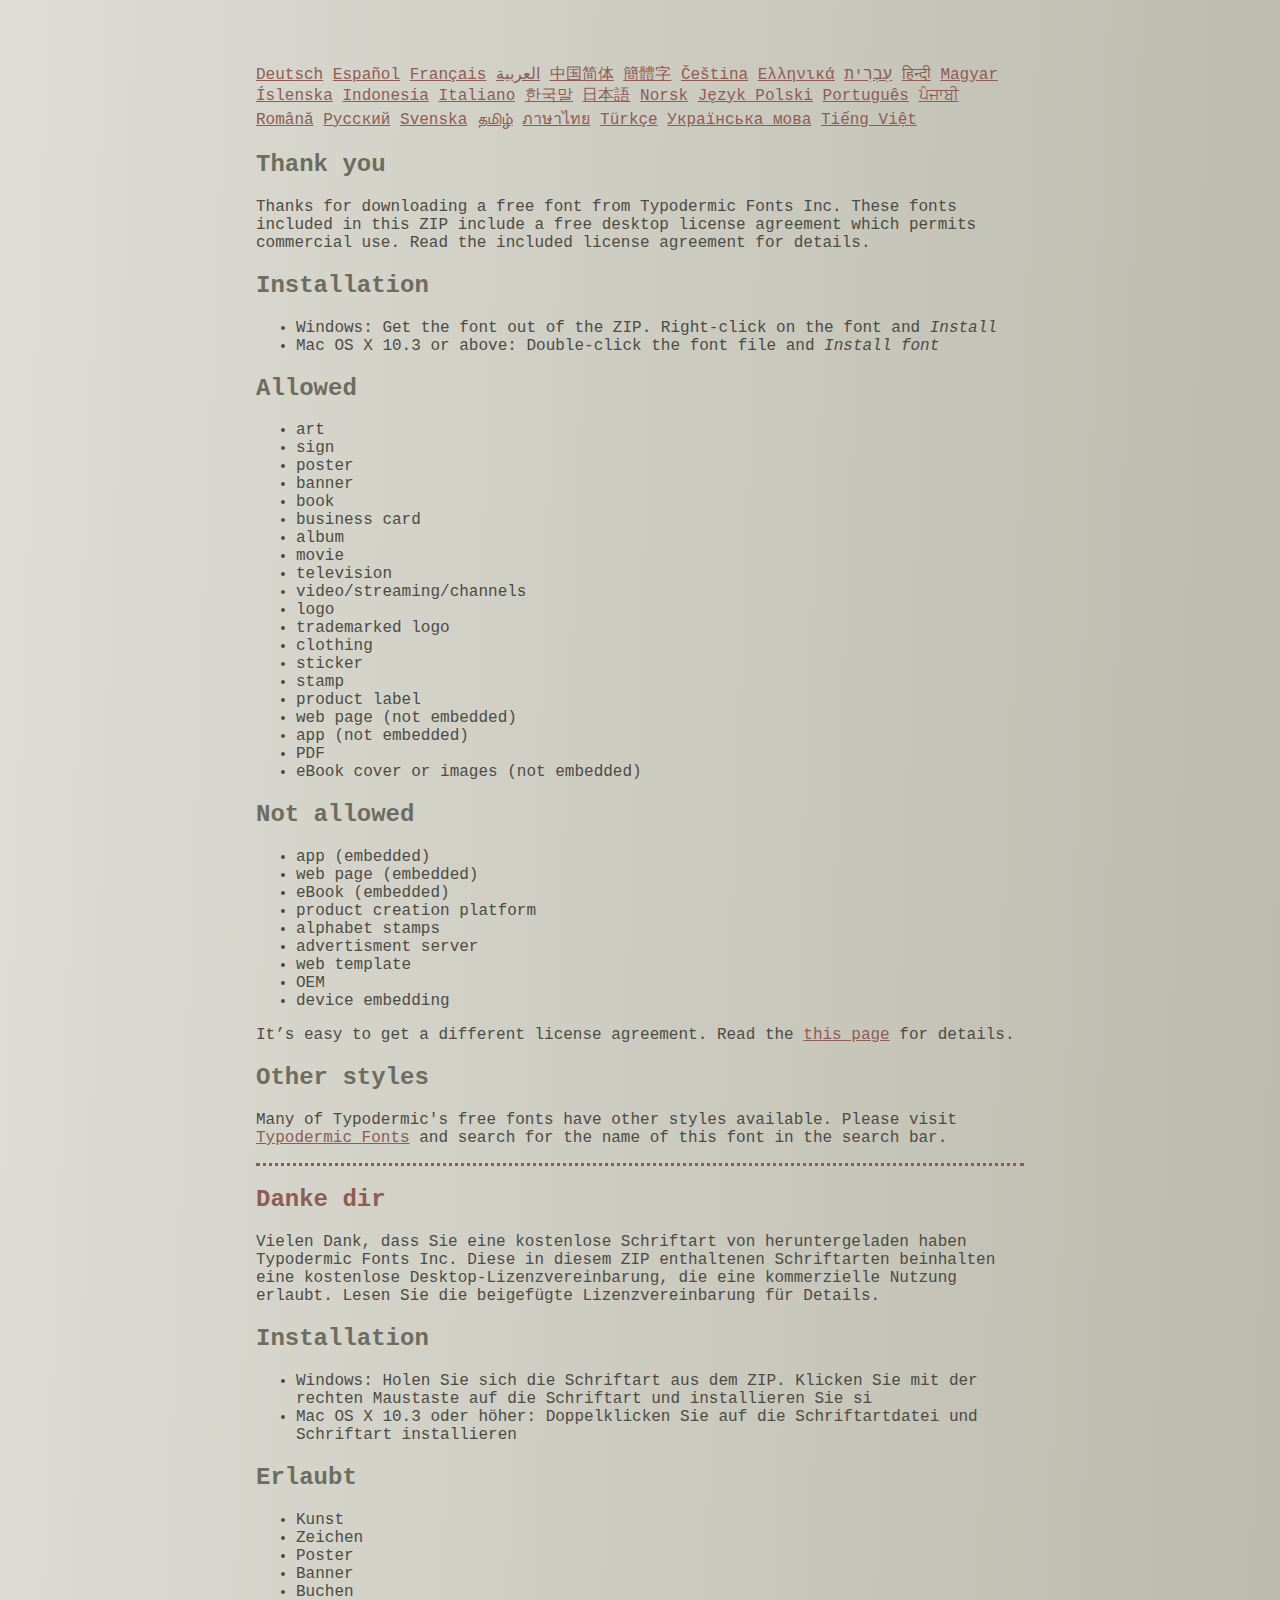
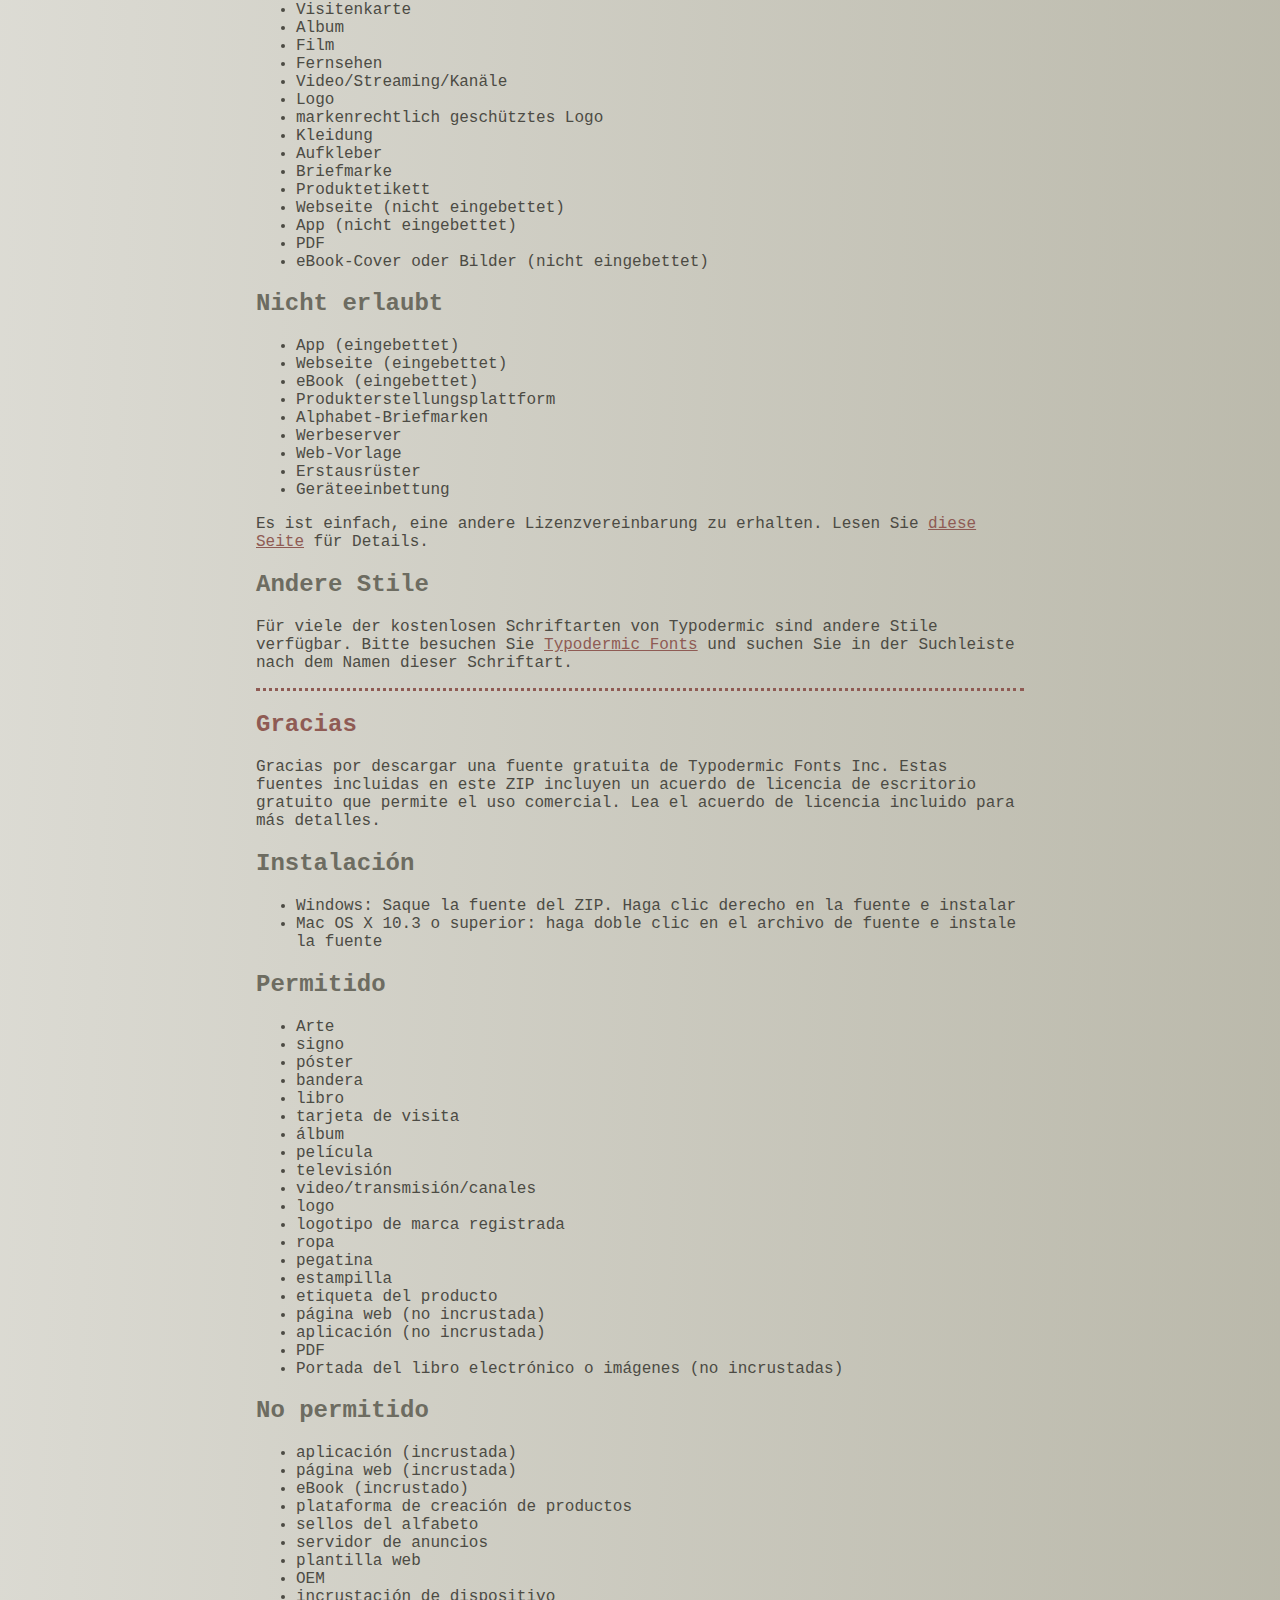
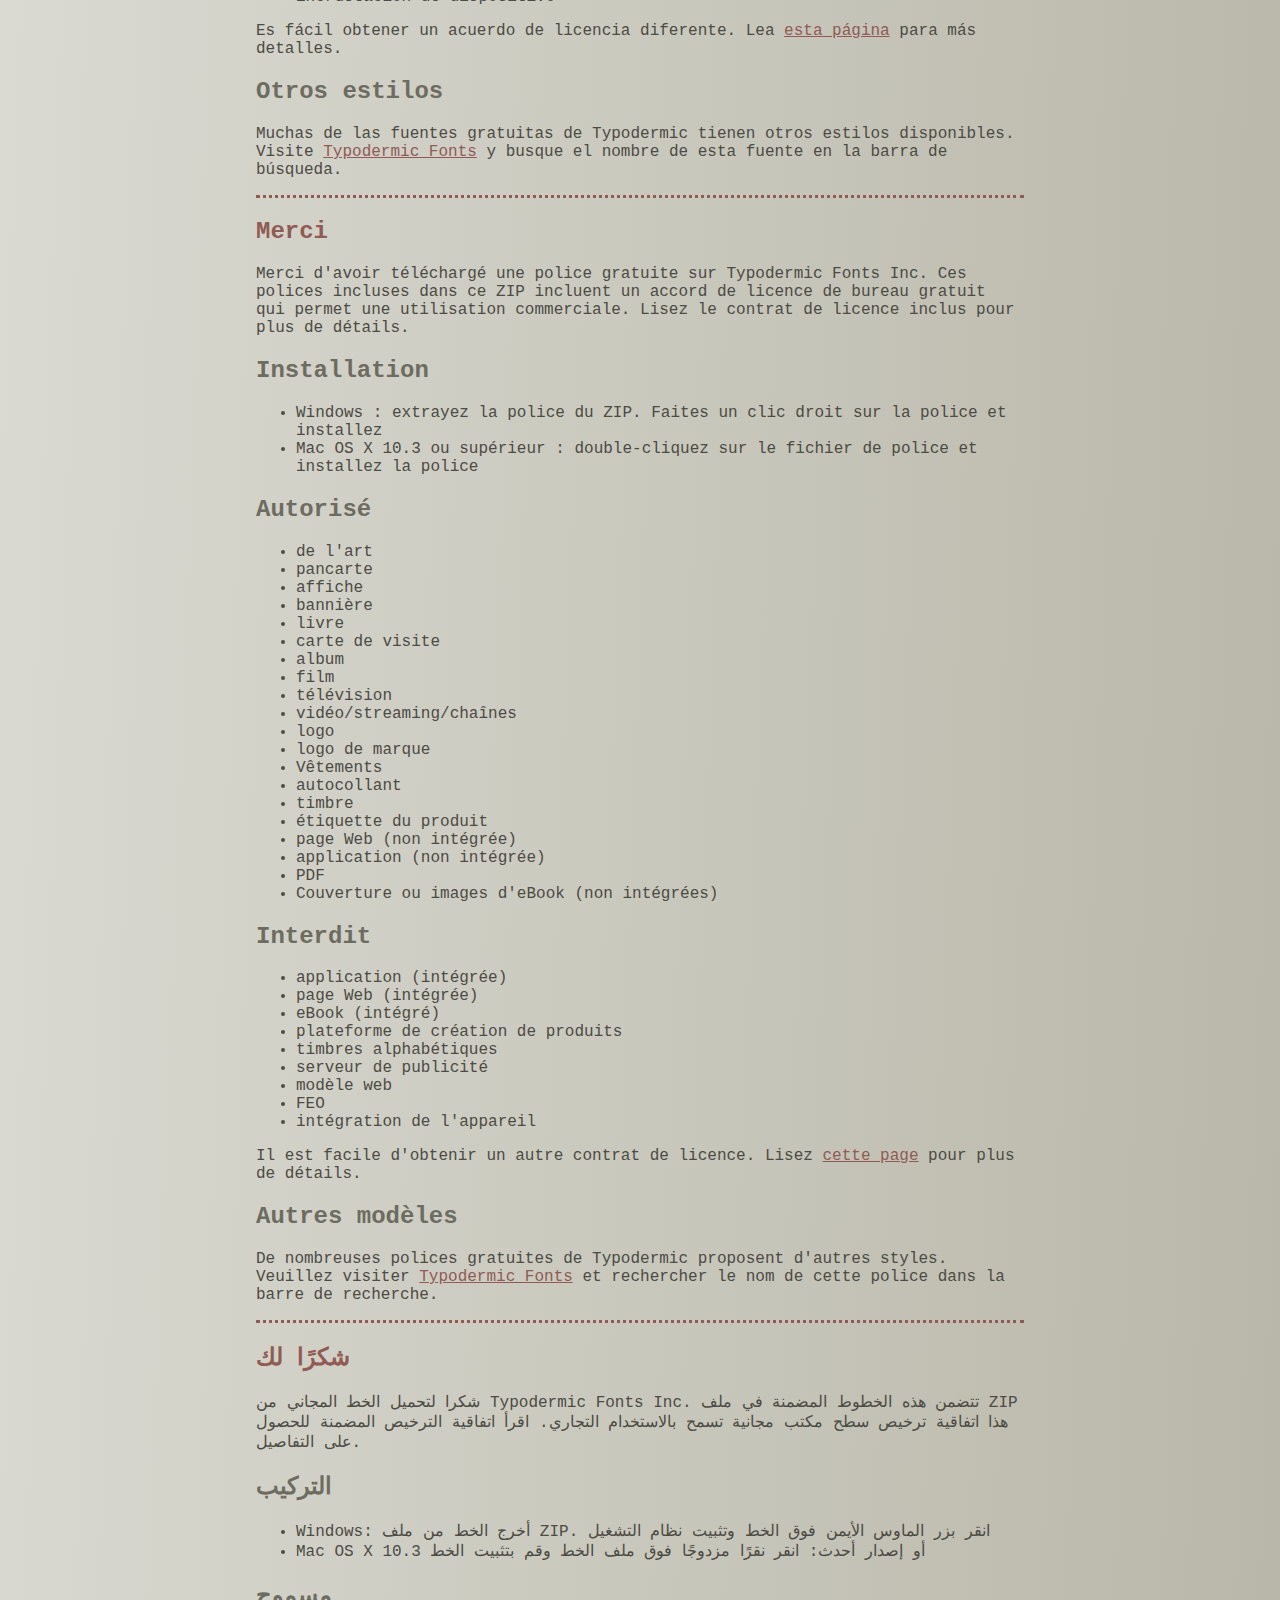
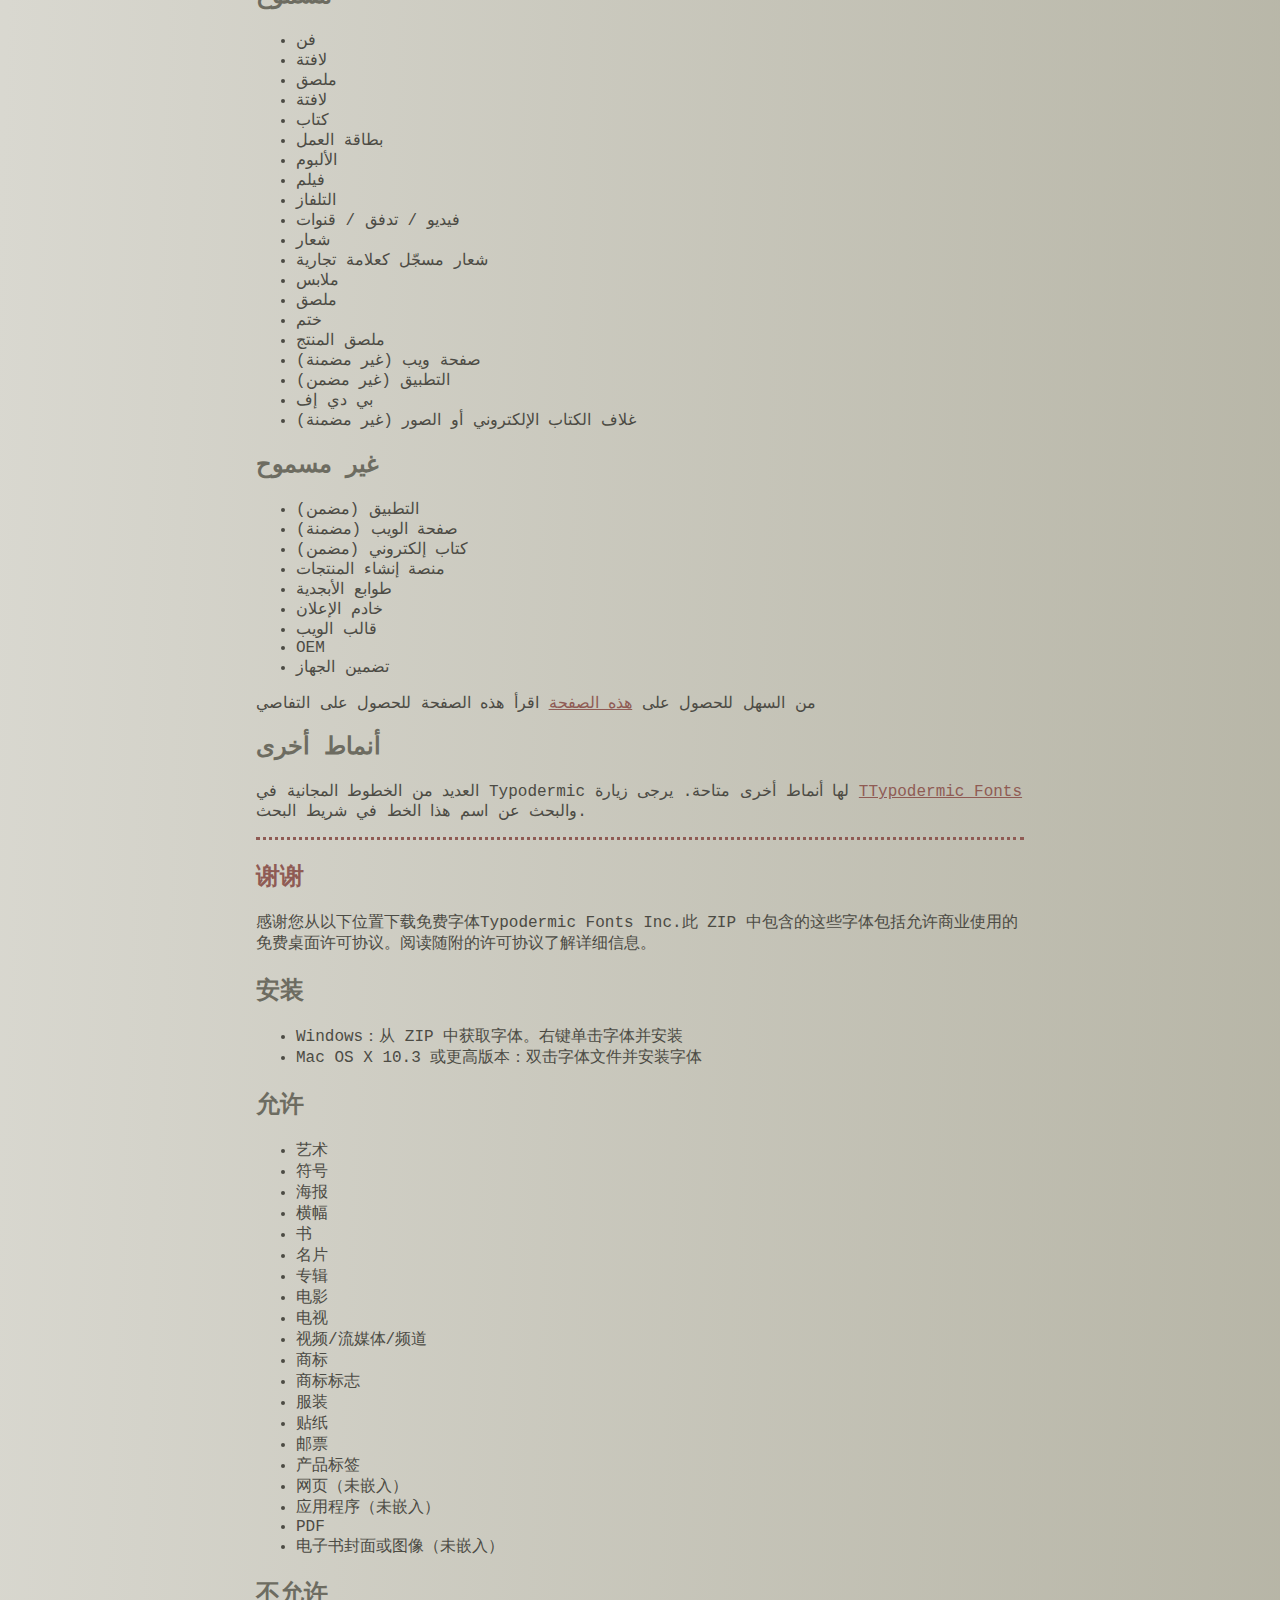
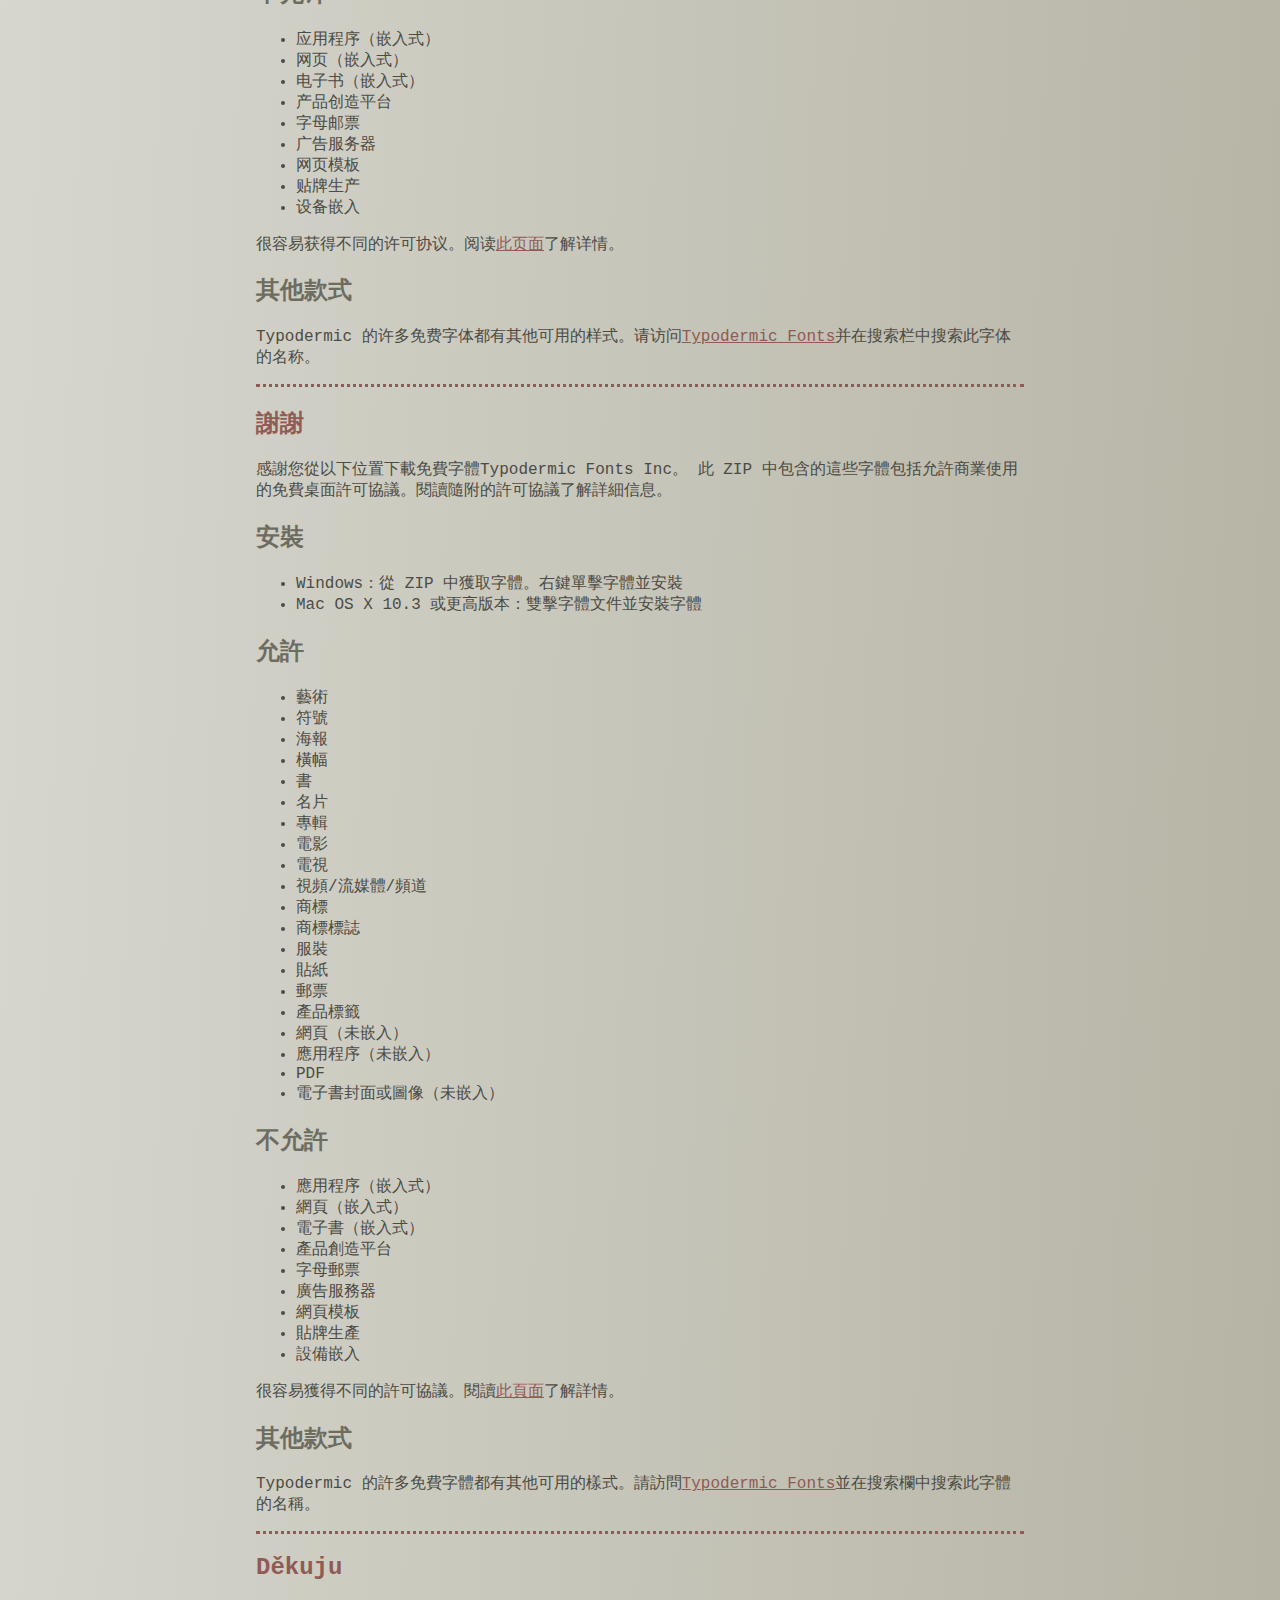
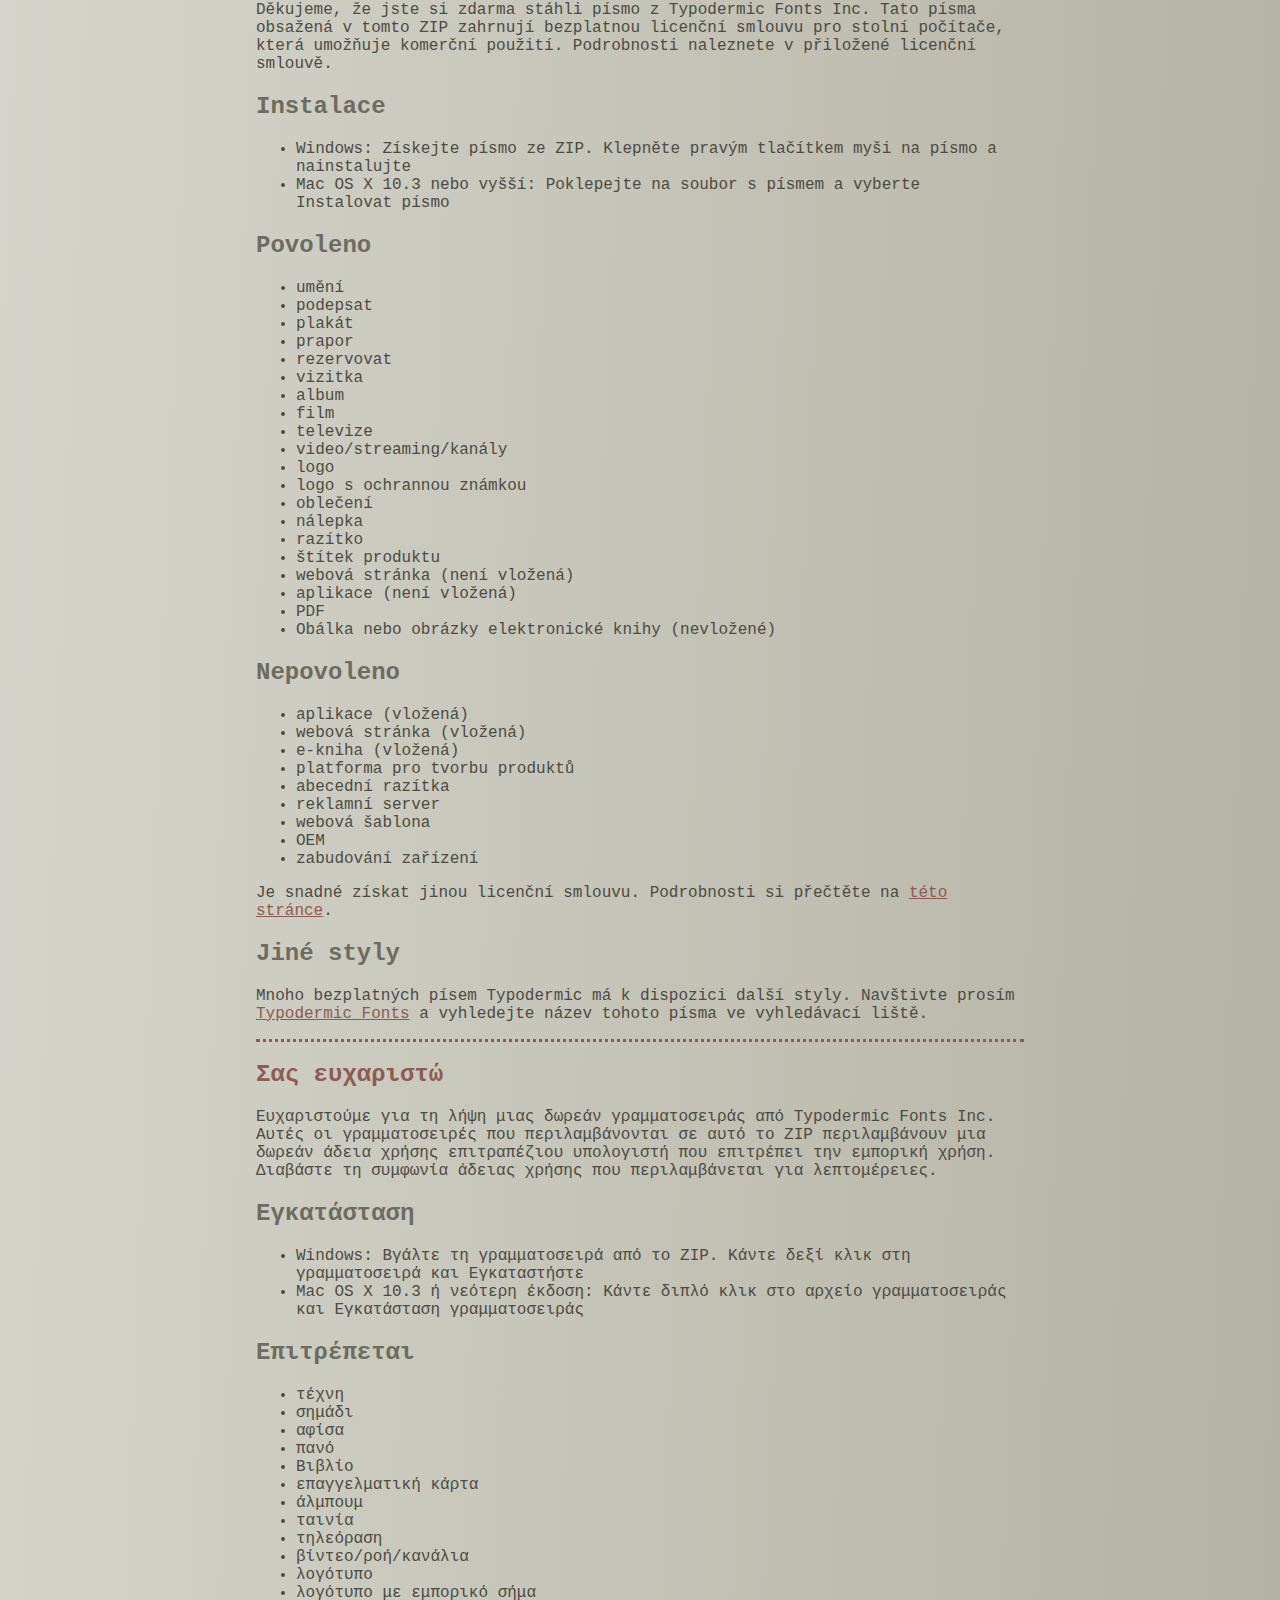
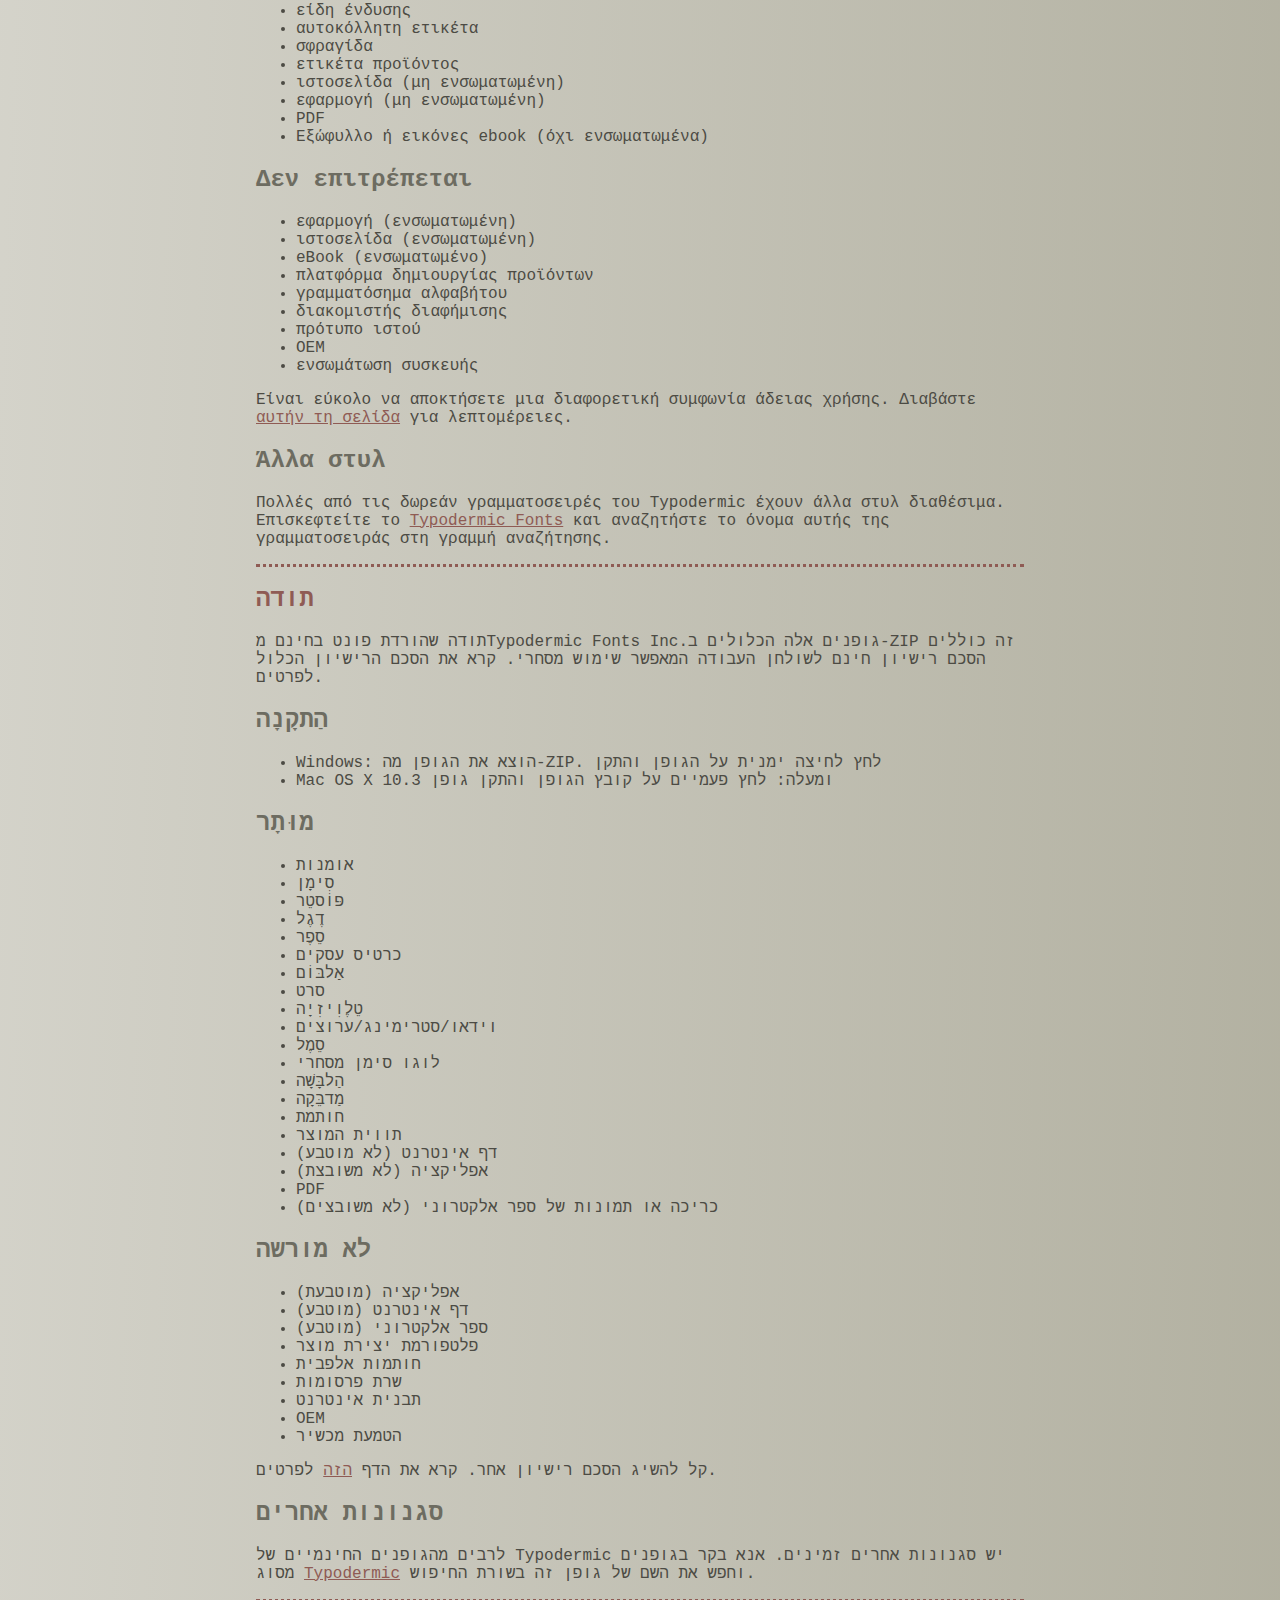
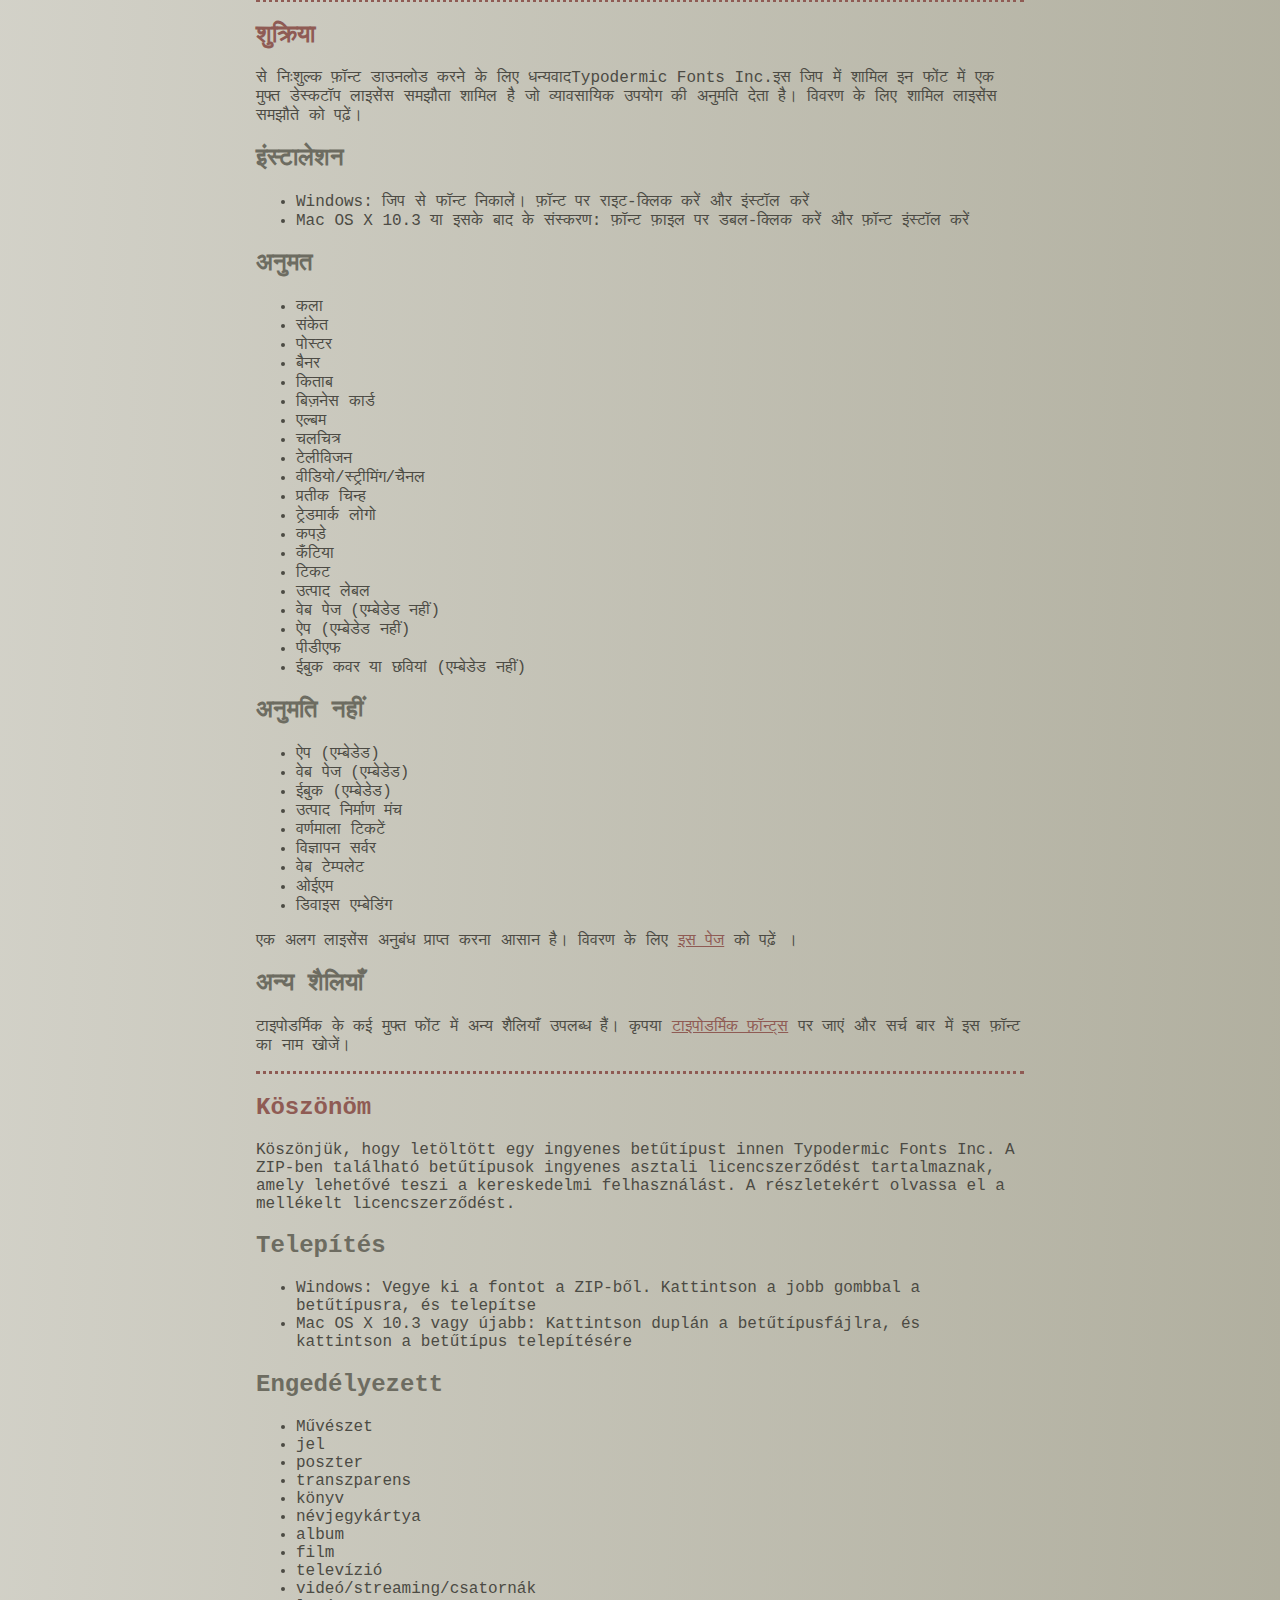
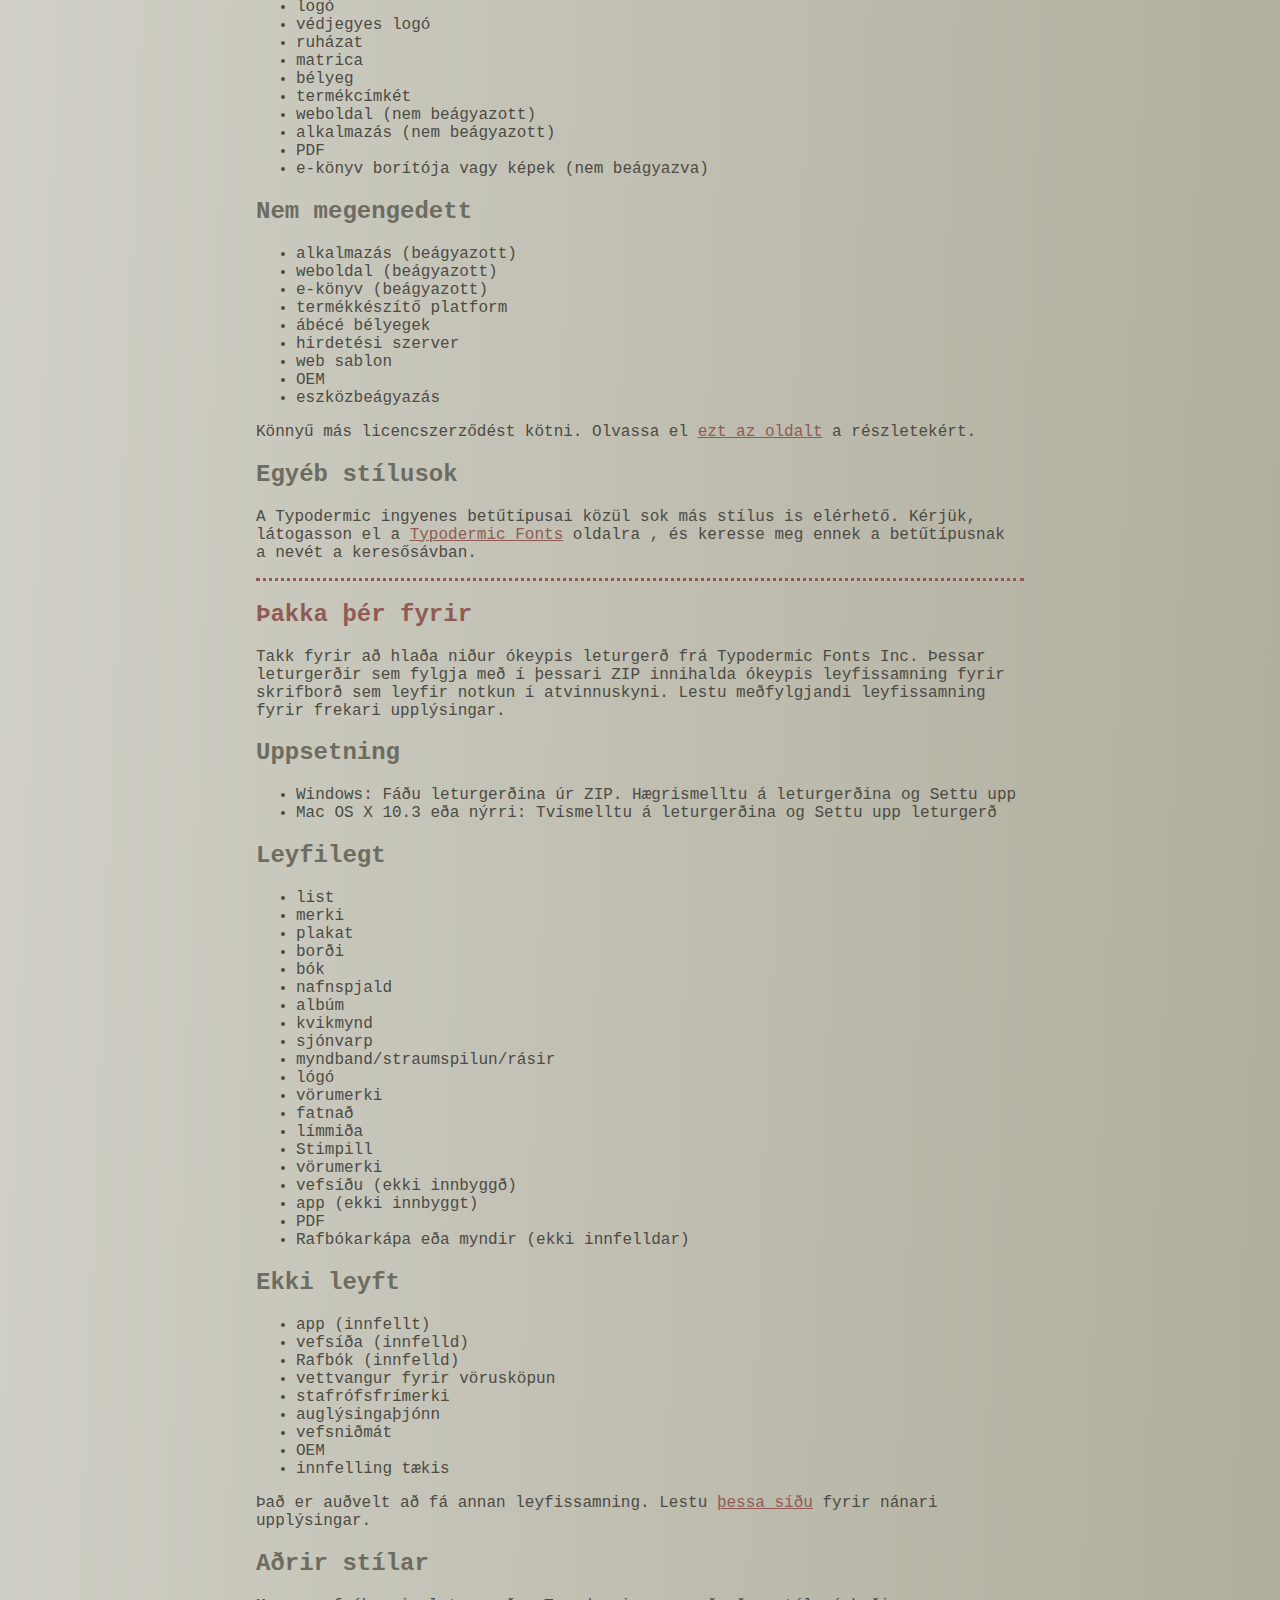
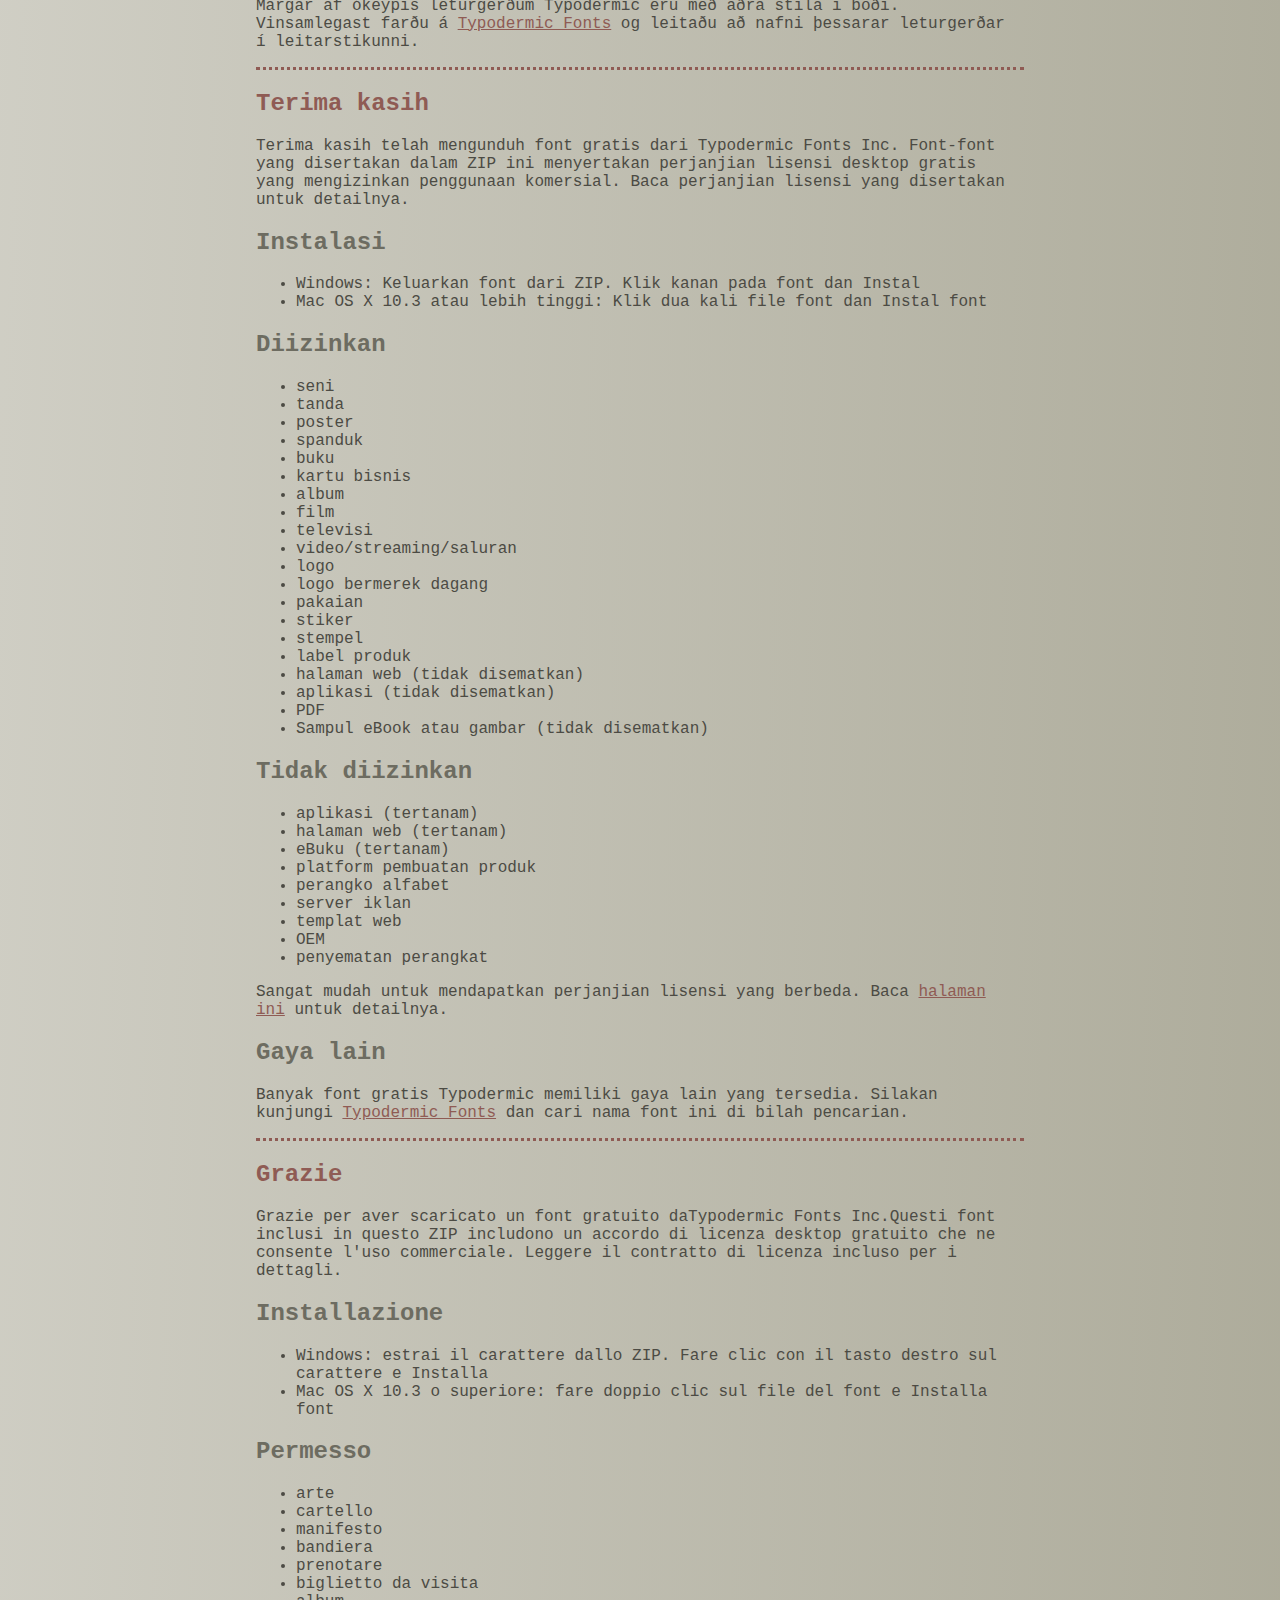
<file: slides/css/Pirulen/read-this.html>
<head>
<meta http-equiv="Content-Type" content="text/html; charset=utf-8">
<title>Typodermic Fonts Inc. Free Font Instructions 2023</title>
<style type="text/css">
body {margin:30px 20% 120px 20%; padding:0px; font-family:Consolas, Courier, sans-serif; color:#4c4b44; background-color:#c2c1b3;
/* IE10 Consumer Preview */ 
background-image: -ms-linear-gradient(top left, #DEDDD6 0%, #9D9B87 100%);
/* Mozilla Firefox */ 
background-image: -moz-linear-gradient(top left, #DEDDD6 0%, #9D9B87 100%);
/* Opera */ 
background-image: -o-linear-gradient(top left, #DEDDD6 0%, #9D9B87 100%);
/* Webkit (Safari/Chrome 10) */ 
background-image: -webkit-gradient(linear, left top, right bottom, color-stop(0, #DEDDD6), color-stop(1, #9D9B87));
/* Webkit (Chrome 11+) */ 
background-image: -webkit-linear-gradient(top left, #DEDDD6 0%, #9D9B87 100%);
/* W3C Markup, IE10 Release Preview */ 
background-image: linear-gradient(to bottom right, #DEDDD6 0%, #9D9B87 100%);
	}
h2 {color:#6d6c61;}
a {color:#8f5b54;}
a:hover {color:#ffffff; background-color:#9a998c;}
hr.dotted {border: 0; border-top: 3px dotted #8f5b54;}
</style>
</head>

<body>

<br>

<p translate="no">
<a href="#German">Deutsch</a>
<a href="#Spanish">Español</a>
<a href="#French">Français</a>
<a href="#Arabic">العربية</a>
<a href="#Chinese">中国简体</a>
<a href="#Chinese(trad)">簡體字</a>
<a href="#Czech">Čeština</a>
<a href="#Greek">Ελληνικά</a>
<a href="#Hebrew">עִבְרִית</a>
<a href="#Hindi">हिन्दी</a>
<a href="#Hungarian">Magyar</a>
<a href="#Icelandic">Íslenska</a>
<a href="#Indonesian">Indonesia</a>
<a href="#Italian">Italiano</a>
<a href="#Korean">한국말</a>
<a href="#Japanese">日本語</a>
<a href="#Norwegian">Norsk</a>
<a href="#Polish">Język&nbsp;Polski</a>
<a href="#Portuguese">Português</a>
<a href="#Punjabi">ਪੰਜਾਬੀ</a>
<a href="#Romanian">Română</a>
<a href="#Russian">Русский</a>
<a href="#Swedish">Svenska</a>
<a href="#Tamil">தமிழ்</a>
<a href="#Thai">ภาษาไทย</a>
<a href="#Turkish">Türkçe</a>
<a href="#Ukrainian">Українська&nbsp;мова</a>
<a href="#Vietnamese">Tiếng&nbsp;Việt</a>
</p>

<h2>Thank you</h2>

<p>Thanks for downloading a free font from <span translate="no">Typodermic Fonts Inc.</span> These fonts included in this ZIP include a free desktop license agreement which permits commercial use. Read the included license agreement for details.</p>


<h2>Installation</h2>
<ul><li>Windows: Get the font out of the ZIP. Right-click on the font and <em>Install</em><li>Mac OS X 10.3 or above: Double-click the font file and <em>Install font</em></ul>

<h2>Allowed</h2>

<ul>
<li>art</li>
<li>sign</li>
<li>poster</li>
<li>banner</li>
<li>book</li>
<li>business card</li>
<li>album</li>
<li>movie</li>
<li>television</li>
<li>video/streaming/channels</li>
<li>logo</li>
<li>trademarked logo</li>
<li>clothing</li>
<li>sticker</li>
<li>stamp</li>
<li>product label</li>
<li>web page (not embedded)</li>
<li>app (not embedded)</li>
<li>PDF</li>
<li>eBook cover or images (not embedded)</li>
</ul>

<h2>Not allowed</h2>

<ul>
<li>app (embedded)</li>
<li>web page (embedded)</li>
<li>eBook (embedded)</li>
<li>product creation platform</li>
<li>alphabet stamps</li>
<li>advertisment server</li>
<li>web template</li>
<li>OEM</li>
<li>device embedding</li>
</ul>

<p>It&rsquo;s easy to get a different license agreement. Read the <a href="https://typodermicfonts.com/license/">this page</a> for details. </p>

<h2>Other styles</h2>

<p>Many of Typodermic's free fonts have other styles available. Please visit <a href="https://typodermicfonts.com">Typodermic Fonts</a> and search for the name of this font in the search bar.</p>

<hr class="dotted">

<h2><a id="German">Danke dir</a></h2>

<p>Vielen Dank, dass Sie eine kostenlose Schriftart von heruntergeladen haben Typodermic Fonts Inc. Diese in diesem ZIP enthaltenen Schriftarten beinhalten eine kostenlose Desktop-Lizenzvereinbarung, die eine kommerzielle Nutzung erlaubt. Lesen Sie die beigefügte Lizenzvereinbarung für Details.</p>


<h2>Installation</h2>
<ul><li>Windows: Holen Sie sich die Schriftart aus dem ZIP. Klicken Sie mit der rechten Maustaste auf die Schriftart und installieren Sie si<li>Mac OS X 10.3 oder höher: Doppelklicken Sie auf die Schriftartdatei und Schriftart installieren </ul>

<h2>Erlaubt</h2>

<ul>
<li>Kunst</li>
<li>Zeichen</li>
<li>Poster</li>
<li>Banner</li>
<li>Buchen</li>
<li>Visitenkarte</li>
<li>Album</li>
<li>Film</li>
<li>Fernsehen</li>
<li>Video/Streaming/Kanäle</li>
<li>Logo</li>
<li>markenrechtlich geschütztes Logo</li>
<li>Kleidung</li>
<li>Aufkleber</li>
<li>Briefmarke</li>
<li>Produktetikett</li>
<li>Webseite (nicht eingebettet)</li>
<li>App (nicht eingebettet)</li>
<li>PDF</li>
<li>eBook-Cover oder Bilder (nicht eingebettet)</li>
</ul>

<h2>Nicht erlaubt</h2>

<ul>
<li>App (eingebettet)</li>
<li>Webseite (eingebettet)</li>
<li>eBook (eingebettet)</li>
<li>Produkterstellungsplattform</li>
<li>Alphabet-Briefmarken</li>
<li>Werbeserver</li>
<li>Web-Vorlage</li>
<li>Erstausrüster</li>
<li>Geräteeinbettung</li>
</ul>

<p>Es ist einfach, eine andere Lizenzvereinbarung zu erhalten. Lesen Sie <a href="https://typodermicfonts.com/license/">diese Seite</a> für Details.</p>

<h2>Andere Stile</h2>

<p>Für viele der kostenlosen Schriftarten von Typodermic sind andere Stile verfügbar. Bitte besuchen Sie <a href="https://typodermicfonts.com">Typodermic Fonts</a> und suchen Sie in der Suchleiste nach dem Namen dieser Schriftart.</p>


<hr class="dotted">

<h2><a id="Spanish">Gracias</a></h2>

<p>Gracias por descargar una fuente gratuita de Typodermic Fonts Inc. Estas fuentes incluidas en este ZIP incluyen un acuerdo de licencia de escritorio gratuito que permite el uso comercial. Lea el acuerdo de licencia incluido para más detalles.</p>


<h2>Instalación</h2>
<ul><li>Windows: Saque la fuente del ZIP. Haga clic derecho en la fuente e instalar <li>Mac OS X 10.3 o superior: haga doble clic en el archivo de fuente e instale la fuente</ul>

<h2>Permitido</h2>

<ul>
<li>Arte</li>
<li>signo</li>
<li>póster</li>
<li>bandera</li>
<li>libro</li>
<li>tarjeta de visita</li>
<li>álbum</li>
<li>película</li>
<li>televisión</li>
<li>video/transmisión/canales</li>
<li>logo</li>
<li>logotipo de marca registrada</li>
<li>ropa</li>
<li>pegatina</li>
<li>estampilla</li>
<li>etiqueta del producto</li>
<li>página web (no incrustada)</li>
<li>aplicación (no incrustada)</li>
<li>PDF</li>
<li>Portada del libro electrónico o imágenes (no incrustadas)</li>
</ul>


<h2>No permitido</h2>

<ul>
<li>aplicación (incrustada)</li>
<li>página web (incrustada)</li>
<li>eBook (incrustado)</li>
<li>plataforma de creación de productos</li>
<li>sellos del alfabeto</li>
<li>servidor de anuncios</li>
<li>plantilla web</li>
<li>OEM</li>
<li>incrustación de dispositivo</li>
</ul>

<p>Es fácil obtener un acuerdo de licencia diferente. Lea <a href="https://typodermicfonts.com/license/">esta página</a> para más detalles.</p>

<h2>Otros estilos</h2>

<p>Muchas de las fuentes gratuitas de Typodermic tienen otros estilos disponibles. Visite  <a href="https://typodermicfonts.com">Typodermic Fonts</a> y busque el nombre de esta fuente en la barra de búsqueda.</p>


<hr class="dotted">

<h2><a id="French">Merci</a></h2>

<p>Merci d'avoir téléchargé une police gratuite sur Typodermic Fonts Inc. Ces polices incluses dans ce ZIP incluent un accord de licence de bureau gratuit qui permet une utilisation commerciale. Lisez le contrat de licence inclus pour plus de détails.</p>


<h2>Installation</h2>
<ul><li>Windows : extrayez la police du ZIP. Faites un clic droit sur la police et installez<li>Mac OS X 10.3 ou supérieur : double-cliquez sur le fichier de police et installez la police</ul>
  



<h2>Autorisé</h2>

<ul>
<li>de l'art</li>
<li>pancarte</li>
<li>affiche</li>
<li>bannière</li>
<li>livre</li>
<li>carte de visite</li>
<li>album</li>
<li>film</li>
<li>télévision</li>
<li>vidéo/streaming/chaînes</li>
<li>logo</li>
<li>logo de marque</li>
<li>Vêtements</li>
<li>autocollant</li>
<li>timbre</li>
<li>étiquette du produit</li>
<li>page Web (non intégrée)</li>
<li>application (non intégrée)</li>
<li>PDF</li>
<li>Couverture ou images d'eBook (non intégrées)</li>
</ul>
 


<h2>Interdit</h2>

<ul>
<li>application (intégrée)</li>
<li>page Web (intégrée)</li>
<li>eBook (intégré)</li>
<li>plateforme de création de produits</li>
<li>timbres alphabétiques</li>
<li>serveur de publicité</li>
<li>modèle web</li>
<li>FEO</li>
<li>intégration de l'appareil</li>
</ul>

<p>Il est facile d'obtenir un autre contrat de licence. Lisez  <a href="https://typodermicfonts.com/license/">cette page</a> pour plus de détails.</p>

<h2>Autres modèles</h2>

<p>De nombreuses polices gratuites de Typodermic proposent d'autres styles. Veuillez visiter  <a href="https://typodermicfonts.com">Typodermic Fonts</a> et rechercher le nom de cette police dans la barre de recherche.</p>


<hr class="dotted">

<h2><a id="Arabic">شكرًا لك</a></h2>

<p>

شكرا لتحميل الخط المجاني من Typodermic Fonts Inc. تتضمن هذه الخطوط المضمنة في ملف ZIP هذا اتفاقية ترخيص سطح مكتب مجانية تسمح بالاستخدام التجاري. اقرأ اتفاقية الترخيص المضمنة للحصول على التفاصيل.</p>


<h2>التركيب</h2>
<ul><li>Windows: أخرج الخط من ملف ZIP. انقر بزر الماوس الأيمن فوق الخط وتثبيت
    نظام التشغيل <li>Mac OS X 10.3 أو إصدار أحدث: انقر نقرًا مزدوجًا فوق ملف الخط وقم بتثبيت الخط</em></ul>

<h2>مسموح</h2>

<ul>
<li>فن</li>
<li>لافتة</li>
<li>ملصق</li>
<li>لافتة</li>
<li>كتاب</li>
<li>بطاقة العمل</li>
<li>الألبوم</li>
<li>فيلم</li>
<li>التلفاز</li>
<li>فيديو / تدفق / قنوات</li>
<li>شعار</li>
<li>شعار مسجّل كعلامة تجارية</li>
<li>ملابس</li>
<li>ملصق</li>
<li>ختم</li>
<li>ملصق المنتج</li>
<li>صفحة ويب (غير مضمنة)</li>
<li>التطبيق (غير مضمن)</li>
<li>بي دي إف</li>
<li>غلاف الكتاب الإلكتروني أو الصور (غير مضمنة)</li>
</ul>

<h2>غير مسموح</h2>

<ul>
<li>التطبيق (مضمن)</li>
<li>صفحة الويب (مضمنة)</li>
<li>كتاب إلكتروني (مضمن)</li>
<li>منصة إنشاء المنتجات</li>
<li>طوابع الأبجدية</li>
<li>خادم الإعلان</li>
<li>قالب الويب</li>
<li>OEM</li>
<li>تضمين الجهاز</li>
</ul>

<p>من السهل  للحصول على <a href="https://typodermicfonts.com/license/">هذه الصفحة</a>  اقرأ هذه الصفحة للحصول على التفاصي</p>


<h2>أنماط أخرى</h2>

<p>العديد من الخطوط المجانية في Typodermic لها أنماط أخرى متاحة. يرجى زيارة <a href="https://typodermicfonts.com">TTypodermic Fonts</a> والبحث عن اسم هذا الخط في شريط البحث.</p>


<hr class="dotted">

<h2><a id="Chinese">谢谢</a></h2>

<p>感谢您从以下位置下载免费字体Typodermic Fonts Inc.此 ZIP 中包含的这些字体包括允许商业使用的免费桌面许可协议。阅读随附的许可协议了解详细信息。</p>


<h2>安装</h2>
<ul><li>Windows：从 ZIP 中获取字体。右键单击字体并安装<li>Mac OS X 10.3 或更高版本：双击字体文件并安装字体 </ul>

<h2>允许</h2>





<ul>
<li>艺术</li>
<li>符号</li>
<li>海报</li>
<li>横幅</li>
<li>书</li>
<li>名片</li>
<li>专辑</li>
<li>电影</li>
<li>电视</li>
<li>视频/流媒体/频道</li>
<li>商标</li>
<li>商标标志</li>
<li>服装</li>
<li>贴纸</li>
<li>邮票</li>
<li>产品标签</li>
<li>网页（未嵌入）</li>
<li>应用程序（未嵌入）</li>
<li>PDF</li>
<li>电子书封面或图像（未嵌入）</li>
</ul>

<h2>不允许</h2>

<ul>
<li>应用程序（嵌入式）</li>
<li>网页（嵌入式）</li>
<li>电子书（嵌入式）</li>
<li>产品创造平台</li>
<li>字母邮票</li>
<li>广告服务器</li>
<li>网页模板</li>
<li>贴牌生产</li>
<li>设备嵌入</li>
</ul>

<p>很容易获得不同的许可协议。阅读<a href="https://typodermicfonts.com/license/">此页面</a>了解详情。</p>

<h2>其他款式</h2>

<p>Typodermic 的许多免费字体都有其他可用的样式。请访问<a href="https://typodermicfonts.com">Typodermic Fonts</a>并在搜索栏中搜索此字体的名称。</p>


<hr class="dotted">

<h2><a id="Chinese(trad)">謝謝</a></h2>

<p>感謝您從以下位置下載免費字體Typodermic Fonts Inc。 此 ZIP 中包含的這些字體包括允許商業使用的免費桌面許可協議。閱讀隨附的許可協議了解詳細信息。</p>


<h2>安裝</h2>
<ul><li>Windows：從 ZIP 中獲取字體。右鍵單擊字體並安裝<li>Mac OS X 10.3 或更高版本：雙擊字體文件並安裝字體 </ul>

<h2>允許</h2>

<ul>
<li>藝術</li>
<li>符號</li>
<li>海報</li>
<li>橫幅</li>
<li>書</li>
<li>名片</li>
<li>專輯</li>
<li>電影</li>
<li>電視</li>
<li>視頻/流媒體/頻道</li>
<li>商標</li>
<li>商標標誌</li>
<li>服裝</li>
<li>貼紙</li>
<li>郵票</li>
<li>產品標籤</li>
<li>網頁（未嵌入）</li>
<li>應用程序（未嵌入）</li>
<li>PDF</li>
<li>電子書封面或圖像（未嵌入）</li>


</ul>

<h2>不允許</h2>

<ul>
<li>應用程序（嵌入式）</li>
<li>網頁（嵌入式）</li>
<li>電子書（嵌入式）</li>
<li>產品創造平台</li>
<li>字母郵票</li>
<li>廣告服務器</li>
<li>網頁模板</li>
<li>貼牌生產</li>
<li>設備嵌入</li>
</ul>

<p>很容易獲得不同的許可協議。閱讀<a href="https://typodermicfonts.com/license/">此頁面</a>了解詳情。</p>

<h2>其他款式</h2>

<p>Typodermic 的許多免費字體都有其他可用的樣式。請訪問<a href="https://typodermicfonts.com">Typodermic Fonts</a>並在搜索欄中搜索此字體的名稱。</p>


<hr class="dotted">

<h2><a id="Czech">Děkuju</a></h2>

<p>Děkujeme, že jste si zdarma stáhli písmo z Typodermic Fonts Inc. Tato písma obsažená v tomto ZIP zahrnují bezplatnou licenční smlouvu pro stolní počítače, která umožňuje komerční použití. Podrobnosti naleznete v přiložené licenční smlouvě.</p>


<h2>Instalace</h2>
<ul><li>Windows: Získejte písmo ze ZIP. Klepněte pravým tlačítkem myši na písmo a nainstalujte <li>Mac OS X 10.3 nebo vyšší: Poklepejte na soubor s písmem a vyberte Instalovat písmo </ul>

<h2>Povoleno</h2>

<ul>
<li>umění</li>
<li>podepsat</li>
<li>plakát</li>
<li>prapor</li>
<li>rezervovat</li>
<li>vizitka</li>
<li>album</li>
<li>film</li>
<li>televize</li>
<li>video/streaming/kanály</li>
<li>logo</li>
<li>logo s ochrannou známkou</li>
<li>oblečení</li>
<li>nálepka</li>
<li>razítko</li>
<li>štítek produktu</li>
<li>webová stránka (není vložená)</li>
<li>aplikace (není vložená)</li>
<li>PDF</li>
<li>Obálka nebo obrázky elektronické knihy (nevložené)</li>
</ul>

<h2>Nepovoleno</h2>

<ul>
<li>aplikace (vložená)</li>
<li>webová stránka (vložená)</li>
<li>e-kniha (vložená)</li>
<li>platforma pro tvorbu produktů</li>
<li>abecední razítka</li>
<li>reklamní server</li>
<li>webová šablona</li>
<li>OEM</li>
<li>zabudování zařízení</li>
</ul>

<p>Je snadné získat jinou licenční smlouvu. Podrobnosti si přečtěte na <a href="https://typodermicfonts.com/license/">této stránce</a>.

<h2>Jiné styly</h2>

<p>Mnoho bezplatných písem Typodermic má k dispozici další styly. Navštivte prosím <a href="https://typodermicfonts.com">Typodermic Fonts</a> a vyhledejte název tohoto písma ve vyhledávací liště.</p>

<hr class="dotted">

<h2><a id="Greek">Σας ευχαριστώ</a></h2>

<p>Ευχαριστούμε για τη λήψη μιας δωρεάν γραμματοσειράς από Typodermic Fonts Inc. Αυτές οι γραμματοσειρές που περιλαμβάνονται σε αυτό το ZIP περιλαμβάνουν μια δωρεάν άδεια χρήσης επιτραπέζιου υπολογιστή που επιτρέπει την εμπορική χρήση. Διαβάστε τη συμφωνία άδειας χρήσης που περιλαμβάνεται για λεπτομέρειες.</p>


<h2>Εγκατάσταση</h2>
<ul><li>Windows: Βγάλτε τη γραμματοσειρά από το ZIP. Κάντε δεξί κλικ στη γραμματοσειρά και Εγκαταστήστε <li>Mac OS X 10.3 ή νεότερη έκδοση: Κάντε διπλό κλικ στο αρχείο γραμματοσειράς και Εγκατάσταση γραμματοσειράς</ul>

<h2>Επιτρέπεται</h2>

<ul>
<li>τέχνη</li>
<li>σημάδι</li>
<li>αφίσα</li>
<li>πανό</li>
<li>Βιβλίο</li>
<li>επαγγελματική κάρτα</li>
<li>άλμπουμ</li>
<li>ταινία</li>
<li>τηλεόραση</li>
<li>βίντεο/ροή/κανάλια</li>
<li>λογότυπο</li>
<li>λογότυπο με εμπορικό σήμα</li>
<li>είδη ένδυσης</li>
<li>αυτοκόλλητη ετικέτα</li>
<li>σφραγίδα</li>
<li>ετικέτα προϊόντος</li>
<li>ιστοσελίδα (μη ενσωματωμένη)</li>
<li>εφαρμογή (μη ενσωματωμένη)</li>
<li>PDF</li>
<li>Εξώφυλλο ή εικόνες ebook (όχι ενσωματωμένα)</li>
</ul>

<h2>Δεν επιτρέπεται</h2>

<ul>
<li>εφαρμογή (ενσωματωμένη)</li>
<li>ιστοσελίδα (ενσωματωμένη)</li>
<li>eBook (ενσωματωμένο)</li>
<li>πλατφόρμα δημιουργίας προϊόντων</li>
<li>γραμματόσημα αλφαβήτου</li>
<li>διακομιστής διαφήμισης</li>
<li>πρότυπο ιστού</li>
<li>OEM</li>
<li>ενσωμάτωση συσκευής</li>
</ul>

<p>Είναι εύκολο να αποκτήσετε μια διαφορετική συμφωνία άδειας χρήσης. Διαβάστε <a href="https://typodermicfonts.com/license/">αυτήν τη σελίδα</a> για λεπτομέρειες.</p>

<h2>Άλλα στυλ</h2>

<p>Πολλές από τις δωρεάν γραμματοσειρές του Typodermic έχουν άλλα στυλ διαθέσιμα. Επισκεφτείτε το <a href="https://typodermicfonts.com">Typodermic Fonts</a> και αναζητήστε το όνομα αυτής της γραμματοσειράς στη γραμμή αναζήτησης.</p>


<hr class="dotted">

<h2><a id="Hebrew">תודה</a></h2>

<p>תודה שהורדת פונט בחינם מTypodermic Fonts Inc.גופנים אלה הכלולים ב-ZIP זה כוללים הסכם רישיון חינם לשולחן העבודה המאפשר שימוש מסחרי. קרא את הסכם הרישיון הכלול לפרטים.</p>


<h2>הַתקָנָה</h2>
<ul><li>Windows: הוצא את הגופן מה-ZIP. לחץ לחיצה ימנית על הגופן והתקן<li>Mac OS X 10.3 ומעלה: לחץ פעמיים על קובץ הגופן והתקן גופן</ul>

   
<h2>מוּתָר</h2>

<ul>
<li>אומנות</li>
<li>סִימָן</li>
<li>פּוֹסטֵר</li>
<li>דֶגֶל</li>
<li>סֵפֶר</li>
<li>כרטיס עסקים</li>
<li>אַלבּוֹם</li>
<li>סרט</li>
<li>טֵלֶוִיזִיָה</li>
<li>וידאו/סטרימינג/ערוצים</li>
<li>סֵמֶל</li>
<li>לוגו סימן מסחרי</li>
<li>הַלבָּשָׁה</li>
<li>מַדבֵּקָה</li>
<li>חותמת</li>
<li>תווית המוצר</li>
<li>דף אינטרנט (לא מוטבע)</li>
<li>אפליקציה (לא משובצת)</li>
<li>PDF</li>
<li>כריכה או תמונות של ספר אלקטרוני (לא משובצים)</li>
</ul>

<h2>לא מורשה</h2>

<ul>
<li>אפליקציה (מוטבעת)</li>
<li>דף אינטרנט (מוטבע)</li>
<li>ספר אלקטרוני (מוטבע)</li>
<li>פלטפורמת יצירת מוצר</li>
<li>חותמות אלפבית</li>
<li>שרת פרסומות</li>
<li>תבנית אינטרנט</li>
<li>OEM</li>
<li>הטמעת מכשיר</li>
</ul>

<p>קל להשיג הסכם רישיון אחר. קרא את הדף <a href="https://typodermicfonts.com/license/">הזה</a> לפרטים.</p>

<h2>סגנונות אחרים</h2>

<p>לרבים מהגופנים החינמיים של Typodermic יש סגנונות אחרים זמינים. אנא בקר בגופנים מסוג <a href="https://typodermicfonts.com">Typodermic</a> וחפש את השם של גופן זה בשורת החיפוש.</p>

<hr class="dotted">

<h2><a id="Hindi">शुक्रिया</a></h2>

<p>से निःशुल्क फ़ॉन्ट डाउनलोड करने के लिए धन्यवादTypodermic Fonts Inc.इस जिप में शामिल इन फोंट में एक मुफ्त डेस्कटॉप लाइसेंस समझौता शामिल है जो व्यावसायिक उपयोग की अनुमति देता है। विवरण के लिए शामिल लाइसेंस समझौते को पढ़ें।</p>


<h2>इंस्टालेशन</h2>
<ul><li>Windows: जिप से फॉन्ट निकालें। फ़ॉन्ट पर राइट-क्लिक करें और इंस्टॉल करें<li>Mac OS X 10.3 या इसके बाद के संस्करण: फ़ॉन्ट फ़ाइल पर डबल-क्लिक करें और फ़ॉन्ट इंस्टॉल करें </ul>

<h2>अनुमत</h2>

<ul>
<li>कला</li>
<li>संकेत</li>
<li>पोस्टर</li>
<li>बैनर</li>
<li>किताब</li>
<li>बिज़नेस कार्ड</li>
<li>एल्बम</li>
<li>चलचित्र</li>
<li>टेलीविजन</li>
<li>वीडियो/स्ट्रीमिंग/चैनल</li>
<li>प्रतीक चिन्ह</li>
<li>ट्रेडमार्क लोगो</li>
<li>कपड़े</li>
<li>कँटिया</li>
<li>टिकट</li>
<li>उत्पाद लेबल</li>
<li>वेब पेज (एम्बेडेड नहीं)</li>
<li>ऐप (एम्बेडेड नहीं)</li>
<li>पीडीएफ</li>
<li>ईबुक कवर या छवियां (एम्बेडेड नहीं)</li>
</ul>

<h2>अनुमति नहीं</h2>

<ul>
<li>ऐप (एम्बेडेड)</li>
<li>वेब पेज (एम्बेडेड)</li>
<li>ईबुक (एम्बेडेड)</li>
<li>उत्पाद निर्माण मंच</li>
<li>वर्णमाला टिकटें</li>
<li>विज्ञापन सर्वर</li>
<li>वेब टेम्पलेट</li>
<li>ओईएम</li>
<li>डिवाइस एम्बेडिंग</li>
</ul>

<p>एक अलग लाइसेंस अनुबंध प्राप्त करना आसान है। विवरण के लिए <a href="https://typodermicfonts.com/license/">इस पेज</a> को पढ़ें ।</p>

<h2>अन्य शैलियाँ</h2>

<p>टाइपोडर्मिक के कई मुफ्त फोंट में अन्य शैलियाँ उपलब्ध हैं। कृपया <a href="https://typodermicfonts.com">टाइपोडर्मिक फ़ॉन्ट्स</a> पर जाएं और सर्च बार में इस फ़ॉन्ट का नाम खोजें।</p>


<hr class="dotted">

<h2><a id="Hungarian">Köszönöm</a></h2>

<p>Köszönjük, hogy letöltött egy ingyenes betűtípust innen Typodermic Fonts Inc. A ZIP-ben található betűtípusok ingyenes asztali licencszerződést tartalmaznak, amely lehetővé teszi a kereskedelmi felhasználást. A részletekért olvassa el a mellékelt licencszerződést.</p>


<h2>Telepítés</h2>
<ul><li>Windows: Vegye ki a fontot a ZIP-ből. Kattintson a jobb gombbal a betűtípusra, és telepítse <li>Mac OS X 10.3 vagy újabb: Kattintson duplán a betűtípusfájlra, és kattintson a betűtípus telepítésére </ul>

<h2>Engedélyezett</h2>

<ul>
<li>Művészet</li>
<li>jel</li>
<li>poszter</li>
<li>transzparens</li>
<li>könyv</li>
<li>névjegykártya</li>
<li>album</li>
<li>film</li>
<li>televízió</li>
<li>videó/streaming/csatornák</li>
<li>logó</li>
<li>védjegyes logó</li>
<li>ruházat</li>
<li>matrica</li>
<li>bélyeg</li>
<li>termékcímkét</li>
<li>weboldal (nem beágyazott)</li>
<li>alkalmazás (nem beágyazott)</li>
<li>PDF</li>
<li>e-könyv borítója vagy képek (nem beágyazva)</li>
</ul>

<h2>Nem megengedett</h2>

<ul>
<li>alkalmazás (beágyazott)</li>
<li>weboldal (beágyazott)</li>
<li>e-könyv (beágyazott)</li>
<li>termékkészítő platform</li>
<li>ábécé bélyegek</li>
<li>hirdetési szerver</li>
<li>web sablon</li>
<li>OEM</li>
<li>eszközbeágyazás</li>
</ul>

<p>Könnyű más licencszerződést kötni. Olvassa el <a href="https://typodermicfonts.com/license/">ezt az oldalt</a> a részletekért.</p>

<h2>Egyéb stílusok</h2>

<p>A Typodermic ingyenes betűtípusai közül sok más stílus is elérhető. Kérjük, látogasson el a <a href="https://typodermicfonts.com">Typodermic Fonts</a> oldalra , és keresse meg ennek a betűtípusnak a nevét a keresősávban.</p>


<hr class="dotted">

<h2><a id="Icelandic">Þakka þér fyrir</a></h2>

<p>Takk fyrir að hlaða niður ókeypis leturgerð frá Typodermic Fonts Inc. Þessar leturgerðir sem fylgja með í þessari ZIP innihalda ókeypis leyfissamning fyrir skrifborð sem leyfir notkun í atvinnuskyni. Lestu meðfylgjandi leyfissamning fyrir frekari upplýsingar.</p>

<h2>Uppsetning</h2>
<ul><li>Windows: Fáðu leturgerðina úr ZIP. Hægrismelltu á leturgerðina og Settu upp <li>Mac OS X 10.3 eða nýrri: Tvísmelltu á leturgerðina og Settu upp leturgerð</ul>

<h2>Leyfilegt</h2>

<ul>
<li>list</li>
<li>merki</li>
<li>plakat</li>
<li>borði</li>
<li>bók</li>
<li>nafnspjald</li>
<li>albúm</li>
<li>kvikmynd</li>
<li>sjónvarp</li>
<li>myndband/straumspilun/rásir</li>
<li>lógó</li>
<li>vörumerki</li>
<li>fatnað</li>
<li>límmiða</li>
<li>Stimpill</li>
<li>vörumerki</li>
<li>vefsíðu (ekki innbyggð)</li>
<li>app (ekki innbyggt)</li>
<li>PDF</li>
<li>Rafbókarkápa eða myndir (ekki innfelldar)</li>
</ul>

<h2>Ekki leyft</h2>

<ul>
<li>app (innfellt)</li>
<li>vefsíða (innfelld)</li>
<li>Rafbók (innfelld)</li>
<li>vettvangur fyrir vörusköpun</li>
<li>stafrófsfrímerki</li>
<li>auglýsingaþjónn</li>
<li>vefsniðmát</li>
<li>OEM</li>
<li>innfelling tækis</li>
</ul>

<p>Það er auðvelt að fá annan leyfissamning. Lestu <a href="https://typodermicfonts.com/license/">þessa síðu</a> fyrir nánari upplýsingar.</p>

<h2>Aðrir stílar</h2>

<p>Margar af ókeypis leturgerðum Typodermic eru með aðra stíla í boði. Vinsamlegast farðu á <a href="https://typodermicfonts.com">Typodermic Fonts</a> og leitaðu að nafni þessarar leturgerðar í leitarstikunni.</p>


<hr class="dotted">

<h2><a id="Indonesian">Terima kasih</a></h2>

<p>Terima kasih telah mengunduh font gratis dari Typodermic Fonts Inc. Font-font yang disertakan dalam ZIP ini menyertakan perjanjian lisensi desktop gratis yang mengizinkan penggunaan komersial. Baca perjanjian lisensi yang disertakan untuk detailnya.</p>


<h2>Instalasi</h2>
<ul><li>Windows: Keluarkan font dari ZIP. Klik kanan pada font dan Instal <li>Mac OS X 10.3 atau lebih tinggi: Klik dua kali file font dan Instal font </ul>

<h2>Diizinkan</h2>

<ul>
<li>seni</li>
<li>tanda</li>
<li>poster</li>
<li>spanduk</li>
<li>buku</li>
<li>kartu bisnis</li>
<li>album</li>
<li>film</li>
<li>televisi</li>
<li>video/streaming/saluran</li>
<li>logo</li>
<li>logo bermerek dagang</li>
<li>pakaian</li>
<li>stiker</li>
<li>stempel</li>
<li>label produk</li>
<li>halaman web (tidak disematkan)</li>
<li>aplikasi (tidak disematkan)</li>
<li>PDF</li>
<li>Sampul eBook atau gambar (tidak disematkan)</li>
</ul>

<h2>Tidak diizinkan</h2>

<ul>
<li>aplikasi (tertanam)</li>
<li>halaman web (tertanam)</li>
<li>eBuku (tertanam)</li>
<li>platform pembuatan produk</li>
<li>perangko alfabet</li>
<li>server iklan</li>
<li>templat web</li>
<li>OEM</li>
<li>penyematan perangkat</li>
</ul>

<p>Sangat mudah untuk mendapatkan perjanjian lisensi yang berbeda. Baca <a href="https://typodermicfonts.com/license/">halaman ini</a> untuk detailnya.</p>

<h2>Gaya lain</h2>

<p>Banyak font gratis Typodermic memiliki gaya lain yang tersedia. Silakan kunjungi <a href="https://typodermicfonts.com">Typodermic Fonts</a> dan cari nama font ini di bilah pencarian.</p>


<hr class="dotted">

<h2><a id="Italian">Grazie</a></h2>

<p>Grazie per aver scaricato un font gratuito daTypodermic Fonts Inc.Questi font inclusi in questo ZIP includono un accordo di licenza desktop gratuito che ne consente l'uso commerciale. Leggere il contratto di licenza incluso per i dettagli.</p>


<h2>Installazione</h2>
<ul><li>Windows: estrai il carattere dallo ZIP. Fare clic con il tasto destro sul carattere e Installa <li>Mac OS X 10.3 o superiore: fare doppio clic sul file del font e Installa font</ul>

<h2>Permesso</h2>

<ul>
<li>arte</li>
<li>cartello</li>
<li>manifesto</li>
<li>bandiera</li>
<li>prenotare</li>
<li>biglietto da visita</li>
<li>album</li>
<li>film</li>
<li>televisione</li>
<li>video/streaming/canali</li>
<li>logo</li>
<li>marchio registrato</li>
<li>capi di abbigliamento</li>
<li>etichetta</li>
<li>francobollo</li>
<li>etichetta del prodotto</li>
<li>pagina web (non incorporata)</li>
<li>app (non incorporata)</li>
<li>PDF</li>
<li>Copertina o immagini dell'eBook (non incorporate)</li>
</ul>

<h2>Non autorizzato</h2>

<ul>
<li>app (incorporata)</li>
<li>pagina web (incorporata)</li>
<li>eBook (incorporato)</li>
<li>piattaforma di creazione del prodotto</li>
<li>francobolli alfabetici</li>
<li>server pubblicitario</li>
<li>modello web</li>
<li>OEM</li>
<li>incorporamento del dispositivo</li>
</ul>

<p>È facile ottenere un contratto di licenza diverso. Leggi <a href="https://typodermicfonts.com/license/">questa pagina</a> per i dettagli.</p>

<h2>Altri stili</h2>

<p>Molti dei font gratuiti di Typodermic hanno altri stili disponibili. Si prega di visitare <a href="https://typodermicfonts.com">Typodermic Fonts</a> e cercare il nome di questo font nella barra di ricerca.</p>


<hr class="dotted">

<h2><a id="Korean">고맙습니다</a></h2>

<p>에서 무료 글꼴을 다운로드해 주셔서 감사합니다 Typodermic Fonts Inc. 이 ZIP에 포함된 이러한 글꼴에는 상업적 사용을 허용하는 무료 데스크톱 라이선스 계약이 포함되어 있습니다. 자세한 내용은 포함된 라이센스 계약을 읽으십시오.</p>


<h2>설치</h2>
<ul><li>Windows: ZIP에서 글꼴을 가져옵니다. 글꼴을 마우스 오른쪽 버튼으로 클릭하고 설치 <li>Mac OS X 10.3 이상: 글꼴 파일을 두 번 클릭하고 글꼴 설치</ul>

<h2>허용된</h2>

<ul>
<li>미술</li>
<li>징후</li>
<li>포스터</li>
<li>배너</li>
<li>도서</li>
<li>명함</li>
<li>앨범</li>
<li>영화</li>
<li>텔레비전</li>
<li>비디오/스트리밍/채널</li>
<li>심벌 마크</li>
<li>상표 로고</li>
<li>의류</li>
<li>상표</li>
<li>우표</li>
<li>제품 라벨</li>
<li>웹페이지(삽입되지 않음)</li>
<li>앱(삽입되지 않음)</li>
<li>PDF</li>
<li>eBook 표지 또는 이미지(삽입되지 않음)</li>
</ul>

<h2>허용되지 않음</h2>

<ul>
<li>앱(임베디드)</li>
<li>웹페이지(임베디드)</li>
<li>전자책(임베디드)</li>
<li>제품 제작 플랫폼</li>
<li>알파벳 우표</li>
<li>광고 서버</li>
<li>웹 템플릿</li>
<li>OEM</li>
<li>장치 임베딩</li>
</ul>

<p>
다른 라이센스 계약을 얻는 것은 쉽습니다. <a href="https://typodermicfonts.com/license/">자세한 내용은 이 페이지</a> 를 읽으십시오.</p>

<h2>다른 스타일</h2>

<p>많은 Typodermic의 무료 글꼴에는 다른 스타일을 사용할 수 있습니다. <a href="https://typodermicfonts.com">Typodermic Fonts</a> 를 방문 하여 검색창에서 이 글꼴의 이름을 검색하십시오.</p>


<hr class="dotted">

<h2><a id="Japanese">ありがとうございます</a></h2>

<p>から無料フォントをダウンロードしていただきありがとうございますTypodermic Fonts 株式会社。 この ZIP に含まれるこれらのフォントには、商用利用を許可する無料のデスクトップ ライセンス契約が含まれています。詳細については、同梱のライセンス契約をお読みください。</p>


<h2>インストール</h2>
<ul><li>Windows: ZIP からフォントを取得します。フォントを右クリックしてインストール <li>Mac OS X 10.3 以降: フォント ファイルをダブルクリックし、フォントをインストールします。 </ul>

<h2>許可</h2>

<ul>
<li>美術</li>
<li>サイン</li>
<li>ポスター</li>
<li>バナー</li>
<li>本</li>
<li>名刺</li>
<li>アルバム</li>
<li>映画</li>
<li>テレビ</li>
<li>ビデオ/ストリーミング/チャンネル</li>
<li>ロゴ</li>
<li>商標登録されたロゴ</li>
<li>衣類</li>
<li>ステッカー</li>
<li>切手</li>
<li>製品ラベル</li>
<li>Web ページ (埋め込まれていません)</li>
<li>アプリ (埋め込まれていません)</li>
<li>PDF</li>
<li>eBook の表紙または画像 (埋め込まれていないもの)</li>
</ul>

<h2>禁止</h2>

<ul>
<li>アプリ (組み込み)</li>
<li>Web ページ (埋め込み)</li>
<li>eBook (埋め込み)</li>
<li>プロダクトクリエーションプラットフォーム</li>
<li>アルファベットスタンプ</li>
<li>広告サーバー</li>
<li>ウェブ テンプレート</li>
<li>OEM</li>
<li>デバイス埋め込み</li>
</ul>

<p>別のライセンス契約を取得するのは簡単です。<a href="https://typodermicfonts.com/license/">詳しくはこちらのページ</a>をお読みください。</p>

<h2>その他のスタイル</h2>

<p>Typodermic のフリー フォントの多くには、他のスタイルが用意されています。<a href="https://typodermicfonts.com">Typodermic Fonts</a>にアクセスし、検索バーでこのフォントの名前を検索してください。 弊社は日本の会社ですので、お問い合わせフォームに日本語で入力してください。</p>


<hr class="dotted">

<h2><a id="Norwegian">Takk skal du ha</a></h2>

<p>Takk for at du lastet ned en gratis font fra Typodermic Fonts Inc. Disse skriftene som er inkludert i denne ZIP-filen inkluderer en gratis lisensavtale for skrivebord som tillater kommersiell bruk. Les den medfølgende lisensavtalen for detaljer.</p>


<h2>Installasjon</h2>
<ul><li>Windows: Få skriften ut av ZIP. Høyreklikk på skriften og installer <li>Mac OS X 10.3 eller nyere: Dobbeltklikk på skriftfilen og Installer skrift </ul>

<h2>Tillatt</h2>

<ul>
<li>Kunst</li>
<li>skilt</li>
<li>plakat</li>
<li>banner</li>
<li>bok</li>
<li>visittkort</li>
<li>album</li>
<li>film</li>
<li>fjernsyn</li>
<li>video/streaming/kanaler</li>
<li>logo</li>
<li>varemerkebeskyttet logo</li>
<li>klær</li>
<li>klistremerke</li>
<li>stemple</li>
<li>produktetikett</li>
<li>nettside (ikke innebygd)</li>
<li>app (ikke innebygd)</li>
<li>PDF</li>
<li>e-bokomslag eller bilder (ikke innebygd)</li>
</ul>

<h2>Ikke tillatt</h2>

<ul>
<li>app (innebygd)</li>
<li>nettside (innebygd)</li>
<li>e-bok (innebygd)</li>
<li>plattform for produktskaping</li>
<li>alfabetstempler</li>
<li>annonseserver</li>
<li>nettmal</li>
<li>OEM</li>
<li>innbygging av enheten</li>

</ul>

<p>Det er enkelt å få en annen lisensavtale. Les <a href="https://typodermicfonts.com/license/">denne siden</a> for detaljer.</p>

<h2>Andre stiler</h2>

<p>Mange av Typodermics gratis fonter har andre stiler tilgjengelig. Gå til <a href="https://typodermicfonts.com">Typodermic Fonts</a> og søk etter navnet på denne fonten i søkefeltet.</p>


<hr class="dotted">

<h2><a id="Polish">Dziękuję Ci</a></h2>

<p>Dziękujemy za pobranie darmowej czcionki z Typodermic Fonts Inc. Czcionki zawarte w tym pliku ZIP zawierają umowę licencyjną dotyczącą bezpłatnego komputera stacjonarnego, która zezwala na wykorzystanie komercyjne. Przeczytaj dołączoną umowę licencyjną, aby poznać szczegóły.</p>


<h2>Dozwolony</h2>
<ul><li>Windows: Pobierz czcionkę z ZIP-a. Kliknij czcionkę prawym przyciskiem myszy i zainstaluj<li>Mac OS X 10.3 lub nowszy: Kliknij dwukrotnie plik czcionki i Zainstaluj czcionkę </ul>

<h2>Allowed</h2>

<ul>
<li>sztuka</li>
<li>podpisać</li>
<li>plakat</li>
<li>transparent</li>
<li>książka</li>
<li>wizytówka</li>
<li>album</li>
<li>film</li>
<li>telewizja</li>
<li>wideo/transmisja strumieniowa/kanały</li>
<li>logo</li>
<li>znak firmowy</li>
<li>odzież</li>
<li>naklejka</li>
<li>znaczek</li>
<li>Etykieta produktu</li>
<li>strona internetowa (nie osadzona)</li>
<li>aplikacja (nie osadzona)</li>
<li>PDF</li>
<li>Okładka eBooka lub obrazy (nie osadzone)</li>
</ul>

<h2>Nie dozwolony</h2>

<ul>
<li>aplikacja (wbudowana)</li>
<li>strona internetowa (wbudowana)</li>
<li>eBook (wbudowany)</li>
<li>platforma do tworzenia produktów</li>
<li>znaczki alfabetu</li>
<li>serwer reklam</li>
<li>szablon sieciowy</li>
<li>OEM</li>
<li>osadzanie urządzenia</li>
</ul>

<p>Uzyskanie innej umowy licencyjnej jest łatwe. Przeczytaj <a href="https://typodermicfonts.com/license/">tę stronę</a>, aby uzyskać szczegółowe informacje.</p>

<h2>Inne style</h2>

<p>Wiele darmowych czcionek Typodermic ma dostępne inne style. Odwiedź stronę <a href="https://typodermicfonts.com">Typodermic Fonts</a> i wyszukaj nazwę tej czcionki w pasku wyszukiwania.</p>


<hr class="dotted">

<h2><a id="Portuguese">Obrigada</a></h2>

<p>Obrigado por baixar uma fonte gratuita de Typodermic Fonts Inc. Essas fontes incluídas neste ZIP incluem um contrato de licença de desktop gratuito que permite o uso comercial. Leia o contrato de licença incluído para obter detalhes.</p>


<h2>Instalação</h2>
<ul><li>Windows: Obtenha a fonte do ZIP. Clique com o botão direito na fonte e instale <li>Mac OS X 10.3 ou superior: clique duas vezes no arquivo de fonte e instale a fonte </ul>

<h2>Permitido</h2>

<ul>
<li>arte</li>
<li>o sinal</li>
<li>poster</li>
<li>bandeira</li>
<li>livro</li>
<li>cartão de visitas</li>
<li>álbum</li>
<li>filme</li>
<li>televisão</li>
<li>vídeo/streaming/canais</li>
<li>logotipo</li>
<li>logotipo de marca registrada</li>
<li>roupas</li>
<li>adesivo</li>
<li>carimbo</li>
<li>Rótulo do produto</li>
<li>página da web (não incorporada)</li>
<li>aplicativo (não incorporado)</li>
<li>PDF</li>
<li>Capa ou imagens do eBook (não incorporadas)</li>
</ul>

<h2>Não permitido</h2>

<ul>
<li>aplicativo (incorporado)</li>
<li>página web (incorporada)</li>
<li>e-book (incorporado)</li>
<li>plataforma de criação de produtos</li>
<li>carimbos do alfabeto</li>
<li>servidor de anúncios</li>
<li>modelo da web</li>
<li>OEM</li>
<li>incorporação de dispositivo</li>
</ul>

<p>É fácil obter um contrato de licença diferente. Leia <a href="https://typodermicfonts.com/license/">esta página</a> para obter detalhes.</p>

<h2>Outros estilos</h2>

<p>Muitas das fontes gratuitas do Typodermic têm outros estilos disponíveis. Por favor, visite <a href="https://typodermicfonts.com">Typodermic Fonts</a> e procure o nome desta fonte na barra de pesquisa.</p>


<hr class="dotted">

<h2><a id="Punjabi">ਤੁਹਾਡਾ ਧੰਨਵਾਦ</a></h2>

<p>ਤੋਂ ਇੱਕ ਮੁਫਤ ਫੌਂਟ ਡਾਊਨਲੋਡ ਕਰਨ ਲਈ ਧੰਨਵਾਦ Typodermic Fonts Inc. ਇਸ ਜ਼ਿਪ ਵਿੱਚ ਸ਼ਾਮਲ ਇਹਨਾਂ ਫੌਂਟਾਂ ਵਿੱਚ ਇੱਕ ਮੁਫਤ ਡੈਸਕਟੌਪ ਲਾਇਸੈਂਸ ਸਮਝੌਤਾ ਸ਼ਾਮਲ ਹੈ ਜੋ ਵਪਾਰਕ ਵਰਤੋਂ ਦੀ ਇਜਾਜ਼ਤ ਦਿੰਦਾ ਹੈ। ਵੇਰਵਿਆਂ ਲਈ ਸ਼ਾਮਲ ਲਾਇਸੰਸ ਸਮਝੌਤੇ ਨੂੰ ਪੜ੍ਹੋ।</p>


<h2>ਇੰਸਟਾਲੇਸ਼ਨ</h2>
<ul><li>Windows ਜ਼ਿਪ ਤੋਂ ਫੌਂਟ ਪ੍ਰਾਪਤ ਕਰੋ। ਫੌਂਟ 'ਤੇ ਸੱਜਾ-ਕਲਿਕ ਕਰੋ ਅਤੇ ਇੰਸਟਾਲ ਕਰੋ <li>Mac OS X 10.3 ਜਾਂ ਇਸ ਤੋਂ ਉੱਪਰ: ਫੌਂਟ ਫਾਈਲ 'ਤੇ ਡਬਲ-ਕਲਿਕ ਕਰੋ ਅਤੇ ਫੌਂਟ ਸਥਾਪਿਤ ਕਰੋ </ul>

<h2>ਦੀ ਇਜਾਜ਼ਤ ਹੈ</h2>

<ul>
<li>ਕਲਾ</li>
<li>ਚਿੰਨ੍ਹ</li>
<li>ਪੋਸਟਰ</li>
<li>ਬੈਨਰ</li>
<li>ਕਿਤਾਬ</li>
<li>ਕਾਰੋਬਾਰੀ ਕਾਰਡ</li>
<li>ਐਲਬਮ</li>
<li>ਫਿਲਮ</li>
<li>ਟੈਲੀਵਿਜ਼ਨ</li>
<li>ਵੀਡੀਓ/ਸਟ੍ਰੀਮਿੰਗ/ਚੈਨਲ</li>
<li>ਲੋਗੋ</li>
<li>ਟ੍ਰੇਡਮਾਰਕ ਲੋਗੋ</li>
<li>ਕੱਪੜੇ</li>
<li>ਸਟਿੱਕਰ</li>
<li>ਮੋਹਰ</li>
<li>ਉਤਪਾਦ ਲੇਬਲ</li>
<li>ਵੈਬ ਪੇਜ (ਏਮਬੈਡਡ ਨਹੀਂ)</li>
<li>ਐਪ (ਏਮਬੈਡਡ ਨਹੀਂ)</li>
<li>PDF</li>
<li>ਈਬੁੱਕ ਕਵਰ ਜਾਂ ਚਿੱਤਰ (ਏਮਬੈਡਡ ਨਹੀਂ)</li>
</ul>

<h2>ਇਜਾਜ਼ਤ ਨਹੀਂ ਹੈ</h2>

<ul>
<li>ਐਪ (ਏਮਬੈਡਡ)</li>
<li>ਵੈੱਬ ਪੇਜ (ਏਮਬੈਡਡ)</li>
<li>ਈ-ਕਿਤਾਬ (ਏਮਬੈਡਡ)</li>
<li>ਉਤਪਾਦ ਬਣਾਉਣ ਪਲੇਟਫਾਰਮ</li>
<li>ਵਰਣਮਾਲਾ ਸਟਪਸ</li>
<li>ਵਿਗਿਆਪਨ ਸਰਵਰ</li>
<li>ਵੈੱਬ ਟੈਮਪਲੇਟ</li>
<li>OEM</li>
<li>ਡਿਵਾਈਸ ਏਮਬੈਡਿੰਗ</li>
</ul>

<p>ਇੱਕ ਵੱਖਰਾ ਲਾਇਸੰਸ ਸਮਝੌਤਾ ਪ੍ਰਾਪਤ ਕਰਨਾ ਆਸਾਨ ਹੈ। ਵੇਰਵਿਆਂ ਲਈ <a href="https://typodermicfonts.com/license/">ਇਸ ਪੰਨੇ</a> ਨੂੰ ਪੜ੍ਹੋ ।</p>

<h2>ਹੋਰ ਸਟਾਈਲ</h2>

<p>ਟਾਈਪੋਡਰਮਿਕ ਦੇ ਬਹੁਤ ਸਾਰੇ ਮੁਫਤ ਫੌਂਟਾਂ ਦੀਆਂ ਹੋਰ ਸ਼ੈਲੀਆਂ ਉਪਲਬਧ ਹਨ। ਕਿਰਪਾ ਕਰਕੇ <a href="https://typodermicfonts.com">Typodermic Fonts</a> 'ਤੇ ਜਾਓ ਅਤੇ ਖੋਜ ਪੱਟੀ ਵਿੱਚ ਇਸ ਫੌਂਟ ਦੇ ਨਾਮ ਦੀ ਖੋਜ ਕਰੋ।</p>


<hr class="dotted">

<h2><a id="Romanian">Mulțumesc</a></h2>

<p>Vă mulțumim pentru descărcarea unui font gratuit de la Typodermic Fonts Inc. Aceste fonturi incluse în acest ZIP includ un acord de licență gratuit pentru desktop, care permite utilizarea comercială. Citiți acordul de licență inclus pentru detalii.</p>


<h2>Instalare</h2>
<ul><li>Windows: scoateți fontul din ZIP. Faceți clic dreapta pe font și Instalați <li>Mac OS X 10.3 sau o versiune ulterioară: Faceți dublu clic pe fișierul fontului și Instalați fontul </ul>

<h2>Permis</h2>

<ul>
<li>artă</li>
<li>semn</li>
<li>poster</li>
<li>banner</li>
<li>carte</li>
<li>carte de vizită</li>
<li>album</li>
<li>film</li>
<li>televiziune</li>
<li>video/streaming/canale</li>
<li>siglă</li>
<li>logo-ul mărcii comerciale</li>
<li>îmbrăcăminte</li>
<li>autocolant</li>
<li>timbru</li>
<li>eticheta produsului</li>
<li>pagină web (neîncorporată)</li>
<li>aplicație (nu încorporată)</li>
<li>PDF</li>
<li>Copertă sau imagini de cărți electronice (nu încorporate)</li>
</ul>

<h2>Nepermis</h2>

<ul>
<li>aplicație (încorporată)</li>
<li>pagină web (încorporată)</li>
<li>carte electronică (încorporată)</li>
<li>platforma de creare a produselor</li>
<li>timbre cu alfabet</li>
<li>server de publicitate</li>
<li>șablon web</li>
<li>OEM</li>
<li>încorporarea dispozitivului</li>
</ul>

<p>Este ușor să obțineți un alt acord de licență. Citiți <a href="https://typodermicfonts.com/license/">această pagină</a> pentru detalii.</p>

<h2>Alte stiluri</h2>

<p>Multe dintre fonturile gratuite ale Typodermic au alte stiluri disponibile. Vă rugăm să vizitați <a href="https://typodermicfonts.com">Typodermic Fonts</a> și să căutați numele acestui font în bara de căutare.</p>


<hr class="dotted">

<h2><a id="Russian">Спасибо</a></h2>

<p>Спасибо за загрузку бесплатного шрифта с Typodermic Fonts Inc. Эти шрифты, включенные в этот ZIP-файл, включают бесплатное лицензионное соглашение для настольных компьютеров, которое разрешает коммерческое использование. Подробнее читайте в прилагаемом лицензионном соглашении.</p>


<h2>Установка</h2>
<ul><li>Windows: достаньте шрифт из ZIP. Щелкните правой кнопкой мыши шрифт и установите <li>Mac OS X 10.3 или более поздней версии: дважды щелкните файл шрифта и выберите « Установить шрифт» . </ul>

<h2>Допустимый</h2>

<ul>
<li>Изобразительное искусство</li>
<li>подписать</li>
<li>плакат</li>
<li>баннер</li>
<li>книга</li>
<li>визитная карточка</li>
<li>альбом</li>
<li>кино</li>
<li>телевидение</li>
<li>видео/стриминг/каналы</li>
<li>логотип</li>
<li>логотип торговой марки</li>
<li>одежда</li>
<li>наклейка</li>
<li>печать</li>
<li>этикетка продукта</li>
<li>веб-страница (не встроенная)</li>
<li>приложение (не встроенное)</li>
<li>PDF</li>
<li>Обложка или изображения электронной книги (не встроенные)</li>
</ul>

<h2>Не положено</h2>

<ul>
<li>приложение (встроенное)</li>
<li>веб-страница (встроенная)</li>
<li>электронная книга (встроенная)</li>
<li>платформа для создания продукта</li>
<li>алфавит марки</li>
<li>рекламный сервер</li>
<li>веб-шаблон</li>
<li>ОЕМ</li>
<li>встраивание устройства</li>
</ul>

<p>Легко получить другое лицензионное соглашение. Подробности читайте на <a href="https://typodermicfonts.com/license/">этой странице</a> .</p>

<h2>Другие стили</h2>

<p>Для многих бесплатных шрифтов Typodermic доступны другие стили. Пожалуйста, посетите <a href="https://typodermicfonts.com">Typodermic Fonts</a> и найдите название этого шрифта в строке поиска.</p>


<hr class="dotted">

<h2><a id="Swedish">Tack</a></h2>

<p>Tack för att du laddar ner ett gratis typsnitt från Typodermic Fonts Inc. Dessa typsnitt som ingår i denna ZIP inkluderar ett gratis licensavtal för skrivbordet som tillåter kommersiell användning. Läs det medföljande licensavtalet för detaljer.</p>


<h2>Installation</h2>
<ul><li>Windows: Ta bort teckensnittet från ZIP. Högerklicka på typsnittet och installera <li>Mac OS X 10.3 eller senare: Dubbelklicka på teckensnittsfilen och Installera teckensnitt </ul>

<h2>Tillåten</h2>

<ul>
<li>konst</li>
<li>skylt</li>
<li>affisch</li>
<li>baner</li>
<li>bok</li>
<li>visitkort</li>
<li>album</li>
<li>film</li>
<li>tv</li>
<li>video/streaming/kanaler</li>
<li>logotyp</li>
<li>varumärkesskyddad logotyp</li>
<li>Kläder</li>
<li>klistermärke</li>
<li>stämpel</li>
<li>produktetikett</li>
<li>webbsida (ej inbäddad)</li>
<li>app (ej inbäddad)</li>
<li>PDF</li>
<li>e-bokomslag eller bilder (ej inbäddade)</li>
</ul>

<h2>Inte tillåtet</h2>

<ul>
<li>app (inbäddad)</li>
<li>webbsida (inbäddad)</li>
<li>e-bok (inbäddad)</li>
<li>plattform för att skapa produkter</li>
<li>alfabetet stämplar</li>
<li>annonsserver</li>
<li>webbmall</li>
<li>OEM</li>
<li>enhetsinbäddning</li>
</ul>

<p>Det är lätt att få ett annat licensavtal. Läs den <a href="https://typodermicfonts.com/license/">här sidan</a> för detaljer.</p>

<h2>Andra stilar</h2>

<p>Många av Typodermics gratis typsnitt har andra stilar tillgängliga. Besök <a href="https://typodermicfonts.com">Typodermic Fonts</a> och sök efter namnet på detta teckensnitt i sökfältet.</p>


<hr class="dotted">

<h2><a id="Tamil">நன்றி</a></h2>

<p>இதிலிருந்து இலவச எழுத்துருவைப் பதிவிறக்கியதற்கு நன்றி Typodermic Fonts Inc. இந்த ஜிப்பில் சேர்க்கப்பட்டுள்ள இந்த எழுத்துருக்கள் வணிகரீதியான பயன்பாட்டை அனுமதிக்கும் இலவச டெஸ்க்டாப் உரிம ஒப்பந்தத்தை உள்ளடக்கியது. விவரங்களுக்கு சேர்க்கப்பட்ட உரிம ஒப்பந்தத்தைப் படிக்கவும்.</p>


<h2>நிறுவல்</h2>
<ul><li>Windows: ZIP இலிருந்து எழுத்துருவைப் பெறவும். எழுத்துரு மீது வலது கிளிக் செய்து நிறுவவும்<li>அல்லது அதற்கு மேல்: எழுத்துருக் கோப்பை இருமுறை கிளிக் செய்து, எழுத்துருவை நிறுவவும்</ul>

<h2>அனுமதிக்கப்பட்டது</h2>

<ul>
<li>கலை</li>
<li>அடையாளம்</li>
<li>சுவரொட்டி</li>
<li>பதாகை</li>
<li>நூல்</li>
<li>வணிக அட்டை</li>
<li>ஆல்பம்</li>
<li>திரைப்படம்</li>
<li>தொலைக்காட்சி</li>
<li>வீடியோ/ஸ்ட்ரீமிங்/சேனல்கள்</li>
<li>சின்னம்</li>
<li>வர்த்தக முத்திரை லோகோ</li>
<li>ஆடை</li>
<li>ஓட்டி</li>
<li>முத்திரை</li>
<li>தயாரிப்பு லேபிள்</li>
<li>வலைப்பக்கம் (உட்பொதிக்கப்படவில்லை)</li>
<li>பயன்பாடு (உட்பொதிக்கப்படவில்லை)</li>
<li>PDF</li>
<li>மின்புத்தக அட்டை அல்லது படங்கள் (உட்பொதிக்கப்படவில்லை)</li>
</ul>

<h2>அனுமதி இல்லை</h2>

<ul>
<li>பயன்பாடு (உட்பொதிக்கப்பட்டது)</li>
<li>வலைப்பக்கம் (உட்பொதிக்கப்பட்டது)</li>
<li>மின்புத்தகம் (உட்பொதிக்கப்பட்டது)</li>
<li>தயாரிப்பு உருவாக்கும் தளம்</li>
<li>எழுத்துக்கள் முத்திரைகள்</li>
<li>விளம்பர சர்வர்</li>
<li>வலை டெம்ப்ளேட்</li>
<li>OEM</li>
<li>சாதனம் உட்பொதித்தல்</li>
</ul>

<p>வேறுபட்ட உரிம ஒப்பந்தத்தைப் பெறுவது எளிது. விவரங்களுக்கு <a href="https://typodermicfonts.com/license/">இந்தப்</a> பக்கத்தைப் படிக்கவும் .</p>

<h2>பிற பாணிகள்</h2>

<p>Typodermic இன் இலவச எழுத்துருக்கள் பல மற்ற பாணிகளைக் கொண்டுள்ளன. தயவு செய்து <a href="https://typodermicfonts.com">Typodermic</a> எழுத்துருக்களைப் பார்வையிடவும் மற்றும் தேடல் பட்டியில் இந்த எழுத்துருவின் பெயரைத் தேடவும்.</p>


<hr class="dotted">

<h2><a id="Thai">ขอขอบคุณ</a></h2>

<p>Tขอขอบคุณที่ดาวน์โหลดฟอนต์ฟรีจากTypodermic Fonts Inc. แบบอักษรเหล่านี้ที่รวมอยู่ใน ZIP นี้รวมถึงข้อตกลงสิทธิ์การใช้งานเดสก์ท็อปฟรีซึ่งอนุญาตให้ใช้ในเชิงพาณิชย์ อ่านข้อตกลงใบอนุญาตรวมสำหรับรายละเอียด</p>


<h2>การติดตั้ง</h2>
<ul><li>Windows: รับแบบอักษรจาก ZIP คลิกขวาที่ฟอนต์และติดตั้ง <li>Mac OS X 10.3 ขึ้นไป: ดับเบิลคลิกไฟล์ฟอนต์และติดตั้งฟอนต์ </ul>

<h2>อนุญาต</h2>

<ul>
<li>ศิลปะ</li>
<li>เข้าสู่ระบบ</li>
<li>โปสเตอร์</li>
<li>แบนเนอร์</li>
<li>หนังสือ</li>
<li>นามบัตร</li>
<li>อัลบั้ม</li>
<li>ภาพยนตร์</li>
<li>โทรทัศน์</li>
<li>วิดีโอ/สตรีมมิ่ง/ช่อง</li>
<li>โลโก้</li>
<li>โลโก้เครื่องหมายการค้า</li>
<li>เสื้อผ้า</li>
<li>สติ๊กเกอร์</li>
<li>ประทับ</li>
<li>ฉลากสินค้า</li>
<li>หน้าเว็บ (ไม่ฝังตัว)</li>
<li>แอพ (ไม่ฝังตัว)</li>
<li>ไฟล์ PDF</li>
<li>หน้าปก eBook หรือรูปภาพ (ไม่ฝัง)</li>
</ul>

<h2>ไม่ได้รับอนุญาต</h2>

<ul>
<li>แอพ (ฝังตัว)</li>
<li>หน้าเว็บ (แบบฝัง)</li>
<li>eBook (แบบฝัง)</li>
<li>แพลตฟอร์มการสร้างผลิตภัณฑ์</li>
<li>แสตมป์ตัวอักษร</li>
<li>เซิร์ฟเวอร์โฆษณา</li>
<li>แม่แบบเว็บ</li>
<li>OEM</li>
<li>การฝังอุปกรณ์</li>
</ul>

<p>ง่ายที่จะได้รับข้อตกลงสิทธิ์การใช้งานอื่น อ่าน<a href="https://typodermicfonts.com/license/">หน้านี้</a>เพื่อดูรายละเอียด</p>

<h2>สไตล์อื่นๆ</h2>

<p>ฟอนต์ฟรีมากมายของ Typodermic มีสไตล์อื่นๆ ให้เลือกใช้ โปรดไปที่ <a href="https://typodermicfonts.com">Typodermic Fonts</a>และค้นหาชื่อของแบบอักษรนี้ในแถบค้นหา.</p>


<hr class="dotted">

<h2><a id="Turkish">Teşekkür ederim</a></h2>

<p>Typodermic Fonts Inc.'den ücretsiz bir yazı tipi indirdiğiniz için teşekkür ederiz. Bu ZIP'te bulunan bu yazı tipleri, ticari kullanıma izin veren ücretsiz bir masaüstü lisans sözleşmesi içerir. Ayrıntılar için verilen lisans sözleşmesini okuyun.</p>


<h2>Kurulum</h2>
<ul><li>Windows: Yazı tipini ZIP dosyasından çıkarın. Yazı tipine sağ tıklayın ve Yükleyin <li>Mac OS X 10.3 veya üstü: Yazı tipi dosyasına çift tıklayın ve Yazı tipini yükle</ul>

<h2>İzin verilmiş</h2>

<ul>
<li>sanat</li>
<li>imza</li>
<li>afiş</li>
<li>afiş</li>
<li>kitap</li>
<li>kartvizit</li>
<li>albüm</li>
<li>film</li>
<li>televizyon</li>
<li>video/akış/kanallar</li>
<li>logo</li>
<li>ticari marka logosu</li>
<li>Giyim</li>
<li>etiket</li>
<li>pul</li>
<li>ürün etiketi</li>
<li>web sayfası (gömülü değil)</li>
<li>uygulama (gömülü değil)</li>
<li>PDF</li>
<li>eKitap kapağı veya resimleri (gömülü değil)</li>
</ul>

<h2>İzin verilmedi</h2>

<ul>
<li>uygulama (gömülü)</li>
<li>web sayfası (gömülü)</li>
<li>eKitap (gömülü)</li>
<li>ürün oluşturma platformu</li>
<li>alfabe pulları</li>
<li>reklam sunucusu</li>
<li>web şablonu</li>
<li>OEM</li>
<li>cihaz gömme</li>
</ul>

<p>Farklı bir lisans sözleşmesi almak kolaydır. Ayrıntılar için <a href="https://typodermicfonts.com/license/">bu sayfayı</a> okuyun .</p>

<h2>Diğer stiller</h2>

<p>Typodermic'in ücretsiz yazı tiplerinin birçoğunda başka stiller mevcuttur. Lütfen <a href="https://typodermicfonts.com">Typodermic Fonts</a>'u ziyaret edin ve arama çubuğunda bu fontun adını arayın.</p>

<hr class="dotted">

<h2><a id="Ukrainian">Дуже дякую</a></h2>

<p>Дякуємо за завантаження безкоштовного шрифту з Typodermic Fonts Inc. Ці шрифти, включені в цей ZIP, включають безкоштовну ліцензійну угоду для комп’ютера, яка дозволяє комерційне використання. Прочитайте включену ліцензійну угоду, щоб дізнатися більше.</p>


<h2>монтаж</h2>
<ul><li>Windows: дістаньте шрифт із ZIP. Клацніть правою кнопкою миші на шрифті та встановіть <li>Mac OS X 10.3 або вище: двічі клацніть файл шрифту та виберіть Установити шрифт </ul>

<h2>Дозволено</h2>

<ul>
<li>ст</li>
<li>знак</li>
<li>плакат</li>
<li>банер</li>
<li>книга</li>
<li>бізнес картка</li>
<li>альбом</li>
<li>фільм</li>
<li>телебачення</li>
<li>відео/потокове передавання/канали</li>
<li>логотип</li>
<li>логотип торгової марки</li>
<li>одяг</li>
<li>наклейка</li>
<li>штамп</li>
<li>етикетка продукту</li>
<li>веб-сторінка (не вбудована)</li>
<li>додаток (не вбудований)</li>
<li>PDF</li>
<li>Обкладинка електронної книги або зображення (не вбудовані)</li>
</ul>

<h2>Не дозволено</h2>

<ul>
<li>додаток (вбудований)</li>
<li>веб-сторінка (вбудована)</li>
<li>електронна книга (вбудована)</li>
<li>платформа створення продукту</li>
<li>алфавітні марки</li>
<li>сервер реклами</li>
<li>веб-шаблон</li>
<li>OEM</li>
<li>вбудовування пристрою</li>
</ul>

<p>Отримати іншу ліцензійну угоду легко. Прочитайте <a href="https://typodermicfonts.com/license/">цю сторінку</a> для отримання деталей.</p>

<h2>Інші стилі</h2>

<p>Багато безкоштовних шрифтів Typodermic мають інші доступні стилі. Відвідайте <a href="https://typodermicfonts.com">Typodermic Fonts</a> і знайдіть назву цього шрифту в рядку пошуку.</p>


<hr class="dotted">


<h2><a id="Vietnamese">Cảm ơn bạn</a></h2>

<p>Cảm ơn bạn đã tải xuống một phông chữ miễn phí từ Typodermic Fonts Inc. Những phông chữ có trong ZIP này bao gồm thỏa thuận cấp phép máy tính để bàn miễn phí cho phép sử dụng thương mại. Đọc thỏa thuận cấp phép đi kèm để biết chi tiết.</p>


<h2>Cài đặt</h2>
<ul><li>Windows: Lấy phông chữ ra khỏi ZIP. Nhấp chuột phải vào phông chữ và Cài đặt <li>Mac OS X 10.3 trở lên: Nhấp đúp vào tệp phông chữ và Cài đặt phông chữ</ul>

<h2Cho phép</h2>

<ul>
<li>Mỹ thuật</li>
<li>bảng hiệu</li>
<li>poster</li>
<li>Ảnh bìa</li>
<li>sách</li>
<li>danh thiếp</li>
<li>album</li>
<li>bộ phim</li>
<li>Tivi</li>
<li>video/phát trực tuyến/kênh</li>
<li>Logo</li>
<li>logo đã đăng ký nhãn hiệu</li>
<li>quần áo</li>
<li>nhãn dán</li>
<li>con tem</li>
<li>nhãn sản phẩm</li>
<li>trang web (không được nhúng)</li>
<li>ứng dụng (không được nhúng)</li>
<li>PDF</li>
<li>Bìa sách điện tử hoặc hình ảnh (không được nhúng)</li>
</ul>

<h2>Không cho phép</h2>

<ul>
<li>ứng dụng (nhúng)</li>
<li>trang web (được nhúng)</li>
<li>Sách điện tử (nhúng)</li>
<li>nền tảng tạo sản phẩm</li>
<li>tem bảng chữ cái</li>
<li>máy chủ quảng cáo</li>
<li>mẫu web</li>
<li>OEM</li>
<li>nhúng thiết bị</li>
</ul>

<p>Thật dễ dàng để có được một thỏa thuận cấp phép khác. Đọc <a href="https://typodermicfonts.com/license/">trang này</a> để biết chi tiết.</p>

<h2>phong cách khác</h2>

<p>Nhiều phông chữ miễn phí của Typodermic có sẵn các kiểu khác. Vui lòng truy cập <a href="https://typodermicfonts.com">Typodermic Fonts</a> và tìm kiếm tên của phông chữ này trong thanh tìm kiếm.</p>

<hr class="dotted">

</body>
</file>
